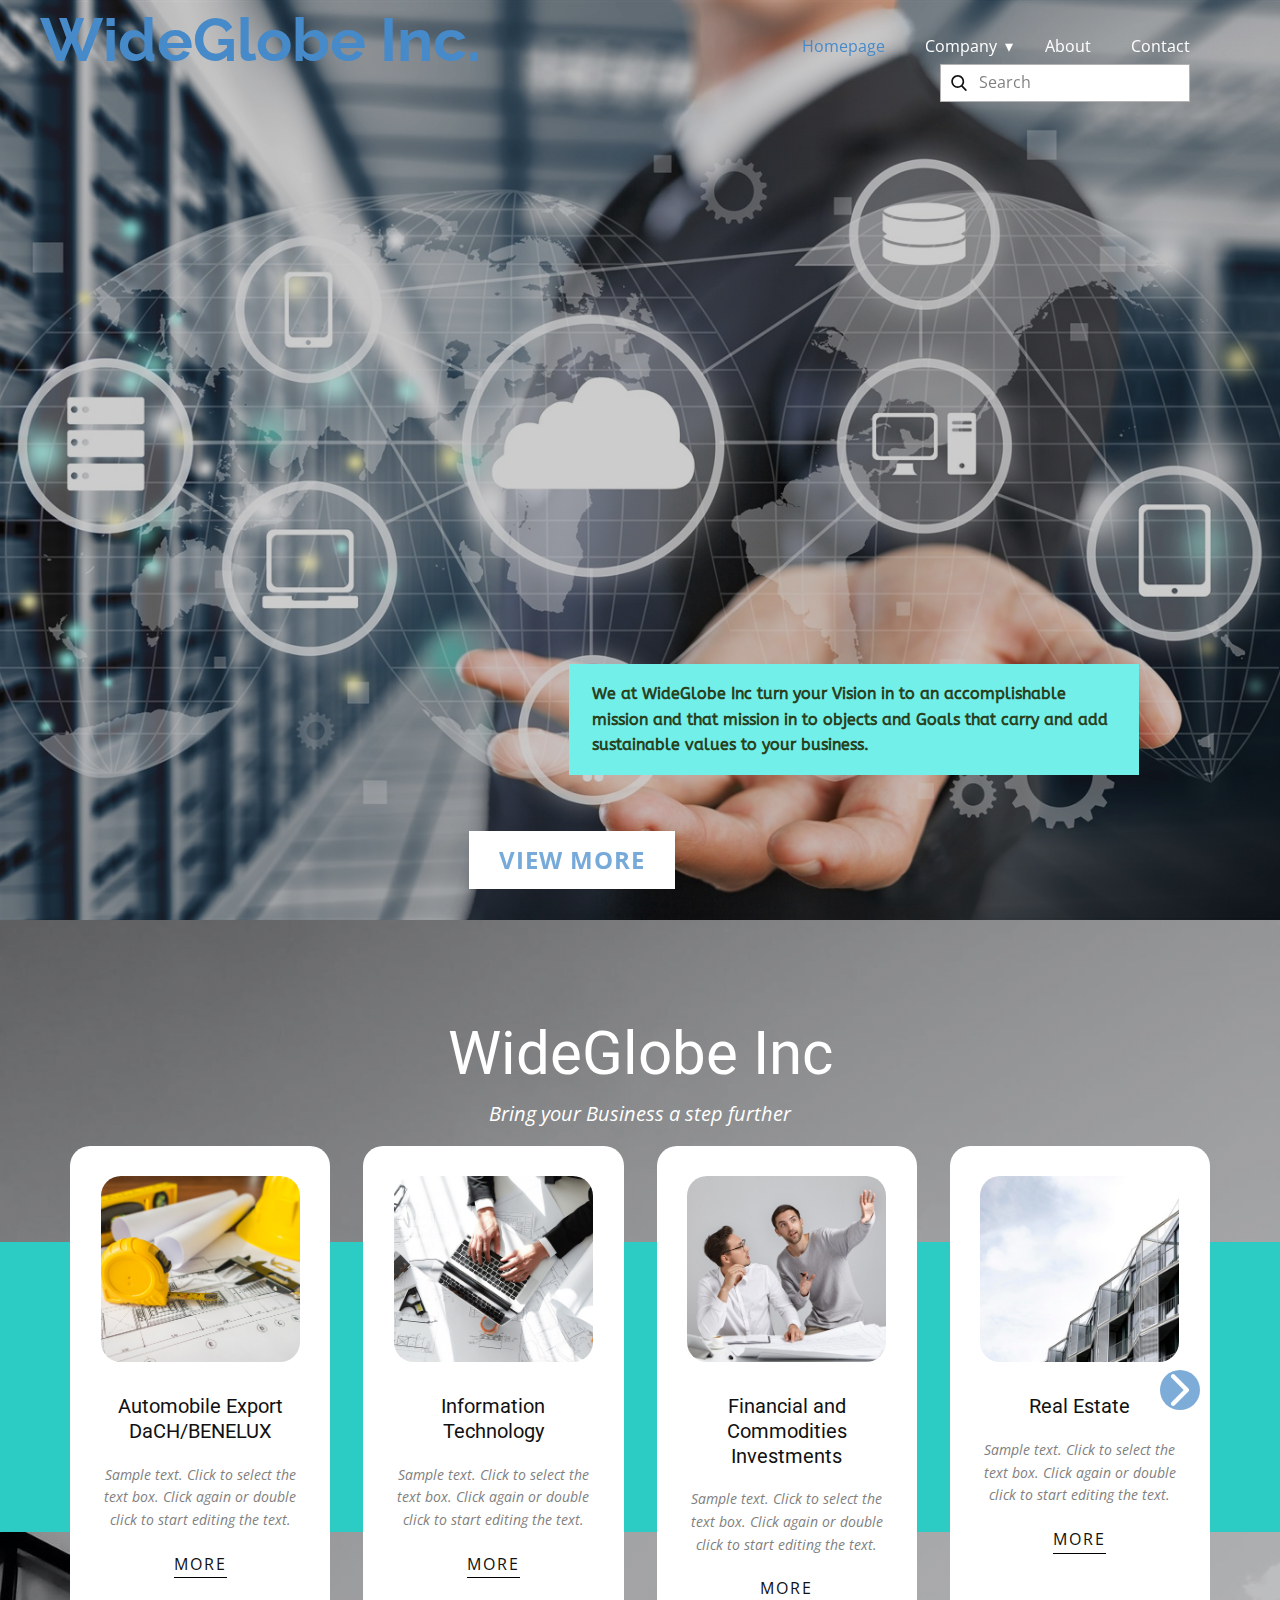
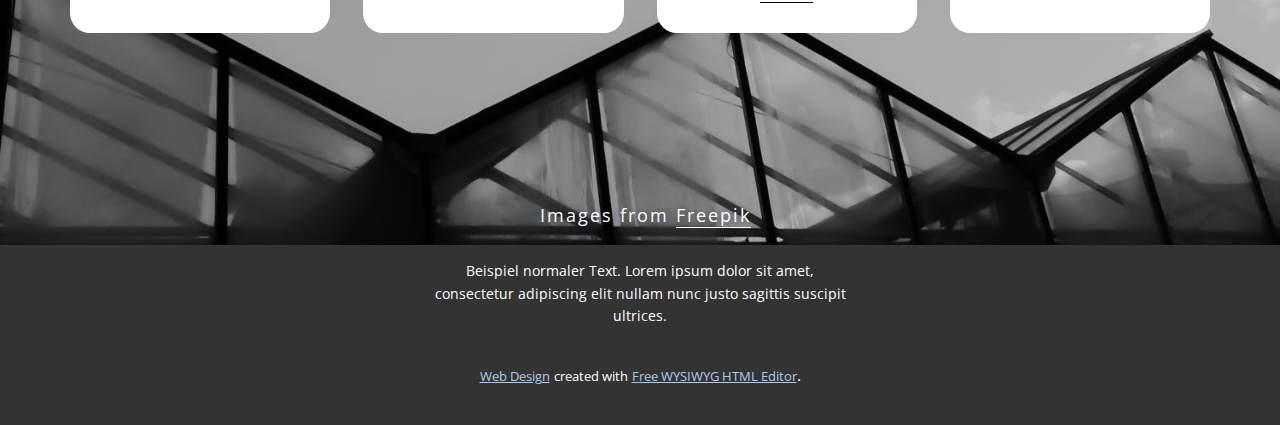
<file: index.html>
<!DOCTYPE html>
<html style="font-size: 16px;" lang="en">
  <head>
    <meta name="viewport" content="width=device-width, initial-scale=1.0">
    <meta charset="utf-8">
    <meta name="keywords" content="WideGlobe Inc">
    <meta name="description" content="Global Pulse for your Business">
    <meta name="page_type" content="np-template-header-footer-from-plugin">
    <title>Homepage</title>
    <link rel="stylesheet" href="nicepage.css" media="screen">
<link rel="stylesheet" href="Homepage.css" media="screen">
    <script class="u-script" type="text/javascript" src="jquery.js" defer=""></script>
    <script class="u-script" type="text/javascript" src="nicepage.js" defer=""></script>
    <meta name="generator" content="Nicepage 4.8.2, nicepage.com">
    <link rel="canonical" href="WideGlobe Inc.">
    <link id="u-theme-google-font" rel="stylesheet" href="https://fonts.googleapis.com/css?family=Roboto:100,100i,300,300i,400,400i,500,500i,700,700i,900,900i|Open+Sans:300,300i,400,400i,500,500i,600,600i,700,700i,800,800i">
    <link id="u-page-google-font" rel="stylesheet" href="https://fonts.googleapis.com/css?family=Raleway:100,100i,200,200i,300,300i,400,400i,500,500i,600,600i,700,700i,800,800i,900,900i|ABeeZee:400,400i">
    
    
    
    <script type="application/ld+json">{
		"@context": "http://schema.org",
		"@type": "Organization",
		"name": "",
		"url": "WideGlobe Inc."
}</script>
    <meta name="theme-color" content="#478ac9">
    <meta property="og:title" content="Homepage">
    <meta property="og:description" content="Global Pulse for your Business">
    <meta property="og:url" content="WideGlobe Inc.">
    <meta property="og:type" content="website">
  </head>
  <body data-home-page="Homepage.html" data-home-page-title="Homepage" class="u-body u-overlap u-overlap-contrast u-xl-mode"><header class="u-clearfix u-header u-sticky u-sticky-3ad1" id="sec-2f72" data-animation-name="" data-animation-duration="0" data-animation-delay="0" data-animation-direction=""><div class="u-clearfix u-sheet u-sheet-1">
        <h1 class="u-custom-font u-font-raleway u-text u-text-palette-4-base u-title u-text-1">
          <a class="u-active-none u-border-none u-btn u-button-link u-button-style u-hover-none u-none u-text-palette-1-base u-btn-1" href="https://www.wideglobe-inc.com">WideGlobe Inc.</a>
        </h1>
        <nav class="u-dropdown-icon u-menu u-menu-dropdown u-offcanvas u-offcanvas-shift u-menu-1">
          <div class="menu-collapse" style="font-size: 1rem; letter-spacing: 0px;">
            <a class="u-border-5 u-border-grey-75 u-border-no-left u-border-no-right u-border-no-top u-button-style u-custom-left-right-menu-spacing u-custom-padding-bottom u-custom-top-bottom-menu-spacing u-nav-link u-text-active-palette-1-base u-text-hover-palette-2-base" href="#" style="">
              <svg class="u-svg-link" viewBox="0 0 24 24"><use xmlns:xlink="http://www.w3.org/1999/xlink" xlink:href="#menu-hamburger"></use></svg>
              <svg class="u-svg-content" version="1.1" id="menu-hamburger" viewBox="0 0 16 16" x="0px" y="0px" xmlns:xlink="http://www.w3.org/1999/xlink" xmlns="http://www.w3.org/2000/svg"><g><rect y="1" width="16" height="2"></rect><rect y="7" width="16" height="2"></rect><rect y="13" width="16" height="2"></rect>
</g></svg>
            </a>
          </div>
          <div class="u-custom-menu u-nav-container">
            <ul class="u-nav u-unstyled u-nav-1"><li class="u-nav-item"><a class="u-button-style u-nav-link u-text-active-palette-1-base u-text-hover-palette-2-base" href="Homepage.html" style="padding: 10px 20px;">Homepage</a>
</li><li class="u-nav-item"><a class="u-button-style u-nav-link u-text-active-palette-1-base u-text-hover-palette-2-base" href="Company.html" style="padding: 10px 20px;">Company</a><div class="u-nav-popup"><ul class="u-h-spacing-20 u-nav u-unstyled u-v-spacing-10"><li class="u-nav-item"><a class="u-button-style u-hover-palette-3-dark-2 u-nav-link u-palette-1-dark-1" href="WideGlobe-Logistics.html">WideGlobe Logistics</a>
</li><li class="u-nav-item"><a class="u-button-style u-hover-palette-3-dark-2 u-nav-link u-palette-1-dark-1">WideGlobe Investments</a>
</li><li class="u-nav-item"><a class="u-button-style u-hover-palette-3-dark-2 u-nav-link u-palette-1-dark-1">WideGlobe Consulting</a>
</li></ul>
</div>
</li><li class="u-nav-item"><a class="u-button-style u-nav-link u-text-active-palette-1-base u-text-hover-palette-2-base" href="About.html" style="padding: 10px 20px;">About</a>
</li><li class="u-nav-item"><a class="u-button-style u-nav-link u-text-active-palette-1-base u-text-hover-palette-2-base" href="Contact.html" style="padding: 10px 20px;">Contact</a>
</li></ul>
          </div>
          <div class="u-custom-menu u-nav-container-collapse">
            <div class="u-black u-container-style u-inner-container-layout u-opacity u-opacity-95 u-sidenav">
              <div class="u-inner-container-layout u-sidenav-overflow">
                <div class="u-menu-close"></div>
                <ul class="u-align-center u-nav u-popupmenu-items u-unstyled u-nav-3"><li class="u-nav-item"><a class="u-button-style u-nav-link" href="Homepage.html">Homepage</a>
</li><li class="u-nav-item"><a class="u-button-style u-nav-link" href="Company.html">Company</a><div class="u-nav-popup"><ul class="u-h-spacing-20 u-nav u-unstyled u-v-spacing-10"><li class="u-nav-item"><a class="u-button-style u-nav-link" href="WideGlobe-Logistics.html">WideGlobe Logistics</a>
</li><li class="u-nav-item"><a class="u-button-style u-nav-link">WideGlobe Investments</a>
</li><li class="u-nav-item"><a class="u-button-style u-nav-link">WideGlobe Consulting</a>
</li></ul>
</div>
</li><li class="u-nav-item"><a class="u-button-style u-nav-link" href="About.html">About</a>
</li><li class="u-nav-item"><a class="u-button-style u-nav-link" href="Contact.html">Contact</a>
</li></ul>
              </div>
            </div>
            <div class="u-black u-menu-overlay u-opacity u-opacity-70"></div>
          </div>
        </nav>
        <form action="#" method="get" class="u-border-1 u-border-grey-30 u-search u-search-left u-white u-search-1">
          <button class="u-search-button" type="submit">
            <span class="u-search-icon u-spacing-10">
              <svg class="u-svg-link" preserveAspectRatio="xMidYMin slice" viewBox="0 0 56.966 56.966"><use xmlns:xlink="http://www.w3.org/1999/xlink" xlink:href="#svg-7a8b"></use></svg>
              <svg xmlns="http://www.w3.org/2000/svg" xmlns:xlink="http://www.w3.org/1999/xlink" version="1.1" id="svg-7a8b" x="0px" y="0px" viewBox="0 0 56.966 56.966" style="enable-background:new 0 0 56.966 56.966;" xml:space="preserve" class="u-svg-content"><path d="M55.146,51.887L41.588,37.786c3.486-4.144,5.396-9.358,5.396-14.786c0-12.682-10.318-23-23-23s-23,10.318-23,23  s10.318,23,23,23c4.761,0,9.298-1.436,13.177-4.162l13.661,14.208c0.571,0.593,1.339,0.92,2.162,0.92  c0.779,0,1.518-0.297,2.079-0.837C56.255,54.982,56.293,53.08,55.146,51.887z M23.984,6c9.374,0,17,7.626,17,17s-7.626,17-17,17  s-17-7.626-17-17S14.61,6,23.984,6z"></path></svg>
            </span>
          </button>
          <input class="u-search-input" type="search" name="search" value="" placeholder="Search">
        </form>
      </div></header>
    <section class="u-align-center u-clearfix u-image u-shading u-section-1" id="carousel_e8e3" data-image-width="1553" data-image-height="1000">
      <div class="u-container-style u-group u-palette-4-light-1 u-shape-rectangle u-group-1">
        <div class="u-container-layout u-container-layout-1">
          <p class="u-custom-font u-text u-text-custom-color-1 u-text-1"> We at WideGlobe Inc turn your Vision in to an accomplishable mission and that mission in to objects and Goals that carry and add sustainable values to your business.</p>
        </div>
      </div>
      <a href="Homepage.html#carousel_9fd6" data-page-id="1863709175" class="infinite u-border-none u-btn u-button-style u-hover-feature u-hover-palette-1-base u-text-active-white u-text-hover-white u-text-palette-1-light-1 u-white u-btn-1" data-animation-name="swing" data-animation-duration="2000" data-animation-direction="">view more</a>
      
    </section>
    <section class="u-align-center u-clearfix u-image u-shading u-section-2" src="" id="carousel_9fd6">
      <h2 class="u-text u-text-1">WideGlobe Inc</h2>
      <p class="u-text u-text-2">Bring your Business a step further</p>
      <div class="u-expanded-width u-palette-4-base u-shape u-shape-rectangle u-shape-1"></div>
      <div class="u-align-center u-layout-horizontal u-list u-list-1">
        <div class="u-repeater u-repeater-1">
          <div class="u-align-center u-container-style u-custom-item u-list-item u-radius-20 u-repeater-item u-shape-round u-video-cover u-white u-list-item-1">
            <div class="u-container-layout u-similar-container u-container-layout-1">
              <img alt="" class="u-image u-image-round u-radius-20 u-image-1" data-image-width="1200" data-image-height="773" src="images/6667.jpg">
              <h4 class="u-text u-text-3">Automobile Export DaCH/BENELUX</h4>
              <p class="u-text u-text-grey-50 u-text-4">Sample text. Click to select the text box. Click again or double click to start editing the text.</p>
              <a href="https://nicepage.one" class="u-active-none u-align-center u-border-1 u-border-active-grey-60 u-border-black u-border-hover-grey-60 u-btn u-button-style u-hover-none u-none u-text-body-color u-btn-1">more</a>
            </div>
          </div>
          <div class="u-align-center u-container-style u-custom-item u-list-item u-radius-20 u-repeater-item u-shape-round u-video-cover u-white u-list-item-2">
            <div class="u-container-layout u-similar-container u-container-layout-2">
              <img alt="" class="u-image u-image-round u-radius-20 u-image-2" data-image-width="1200" data-image-height="800" src="images/sssss.jpg">
              <h4 class="u-text u-text-5"> Information Technology</h4>
              <p class="u-text u-text-grey-50 u-text-6">Sample text. Click to select the text box. Click again or double click to start editing the text.</p>
              <a href="https://nicepage.one" class="u-active-none u-align-center u-border-1 u-border-active-grey-60 u-border-black u-border-hover-grey-60 u-btn u-button-style u-hover-none u-none u-text-body-color u-btn-2">more</a>
            </div>
          </div>
          <div class="u-align-center u-container-style u-custom-item u-list-item u-radius-20 u-repeater-item u-shape-round u-video-cover u-white u-list-item-3">
            <div class="u-container-layout u-similar-container u-container-layout-3">
              <img alt="" class="u-image u-image-round u-radius-20 u-image-3" data-image-width="626" data-image-height="417" src="images/enthusiastic-engineers-work-together-construction-project-gesture-as-want-present-their-future-plans-ideas_273609-8132.jpg">
              <h4 class="u-text u-text-7">Financial and Commodities Investments</h4>
              <p class="u-text u-text-grey-50 u-text-8">Sample text. Click to select the text box. Click again or double click to start editing the text.</p>
              <a href="https://nicepage.one" class="u-active-none u-align-center u-border-1 u-border-active-grey-60 u-border-black u-border-hover-grey-60 u-btn u-button-style u-hover-none u-none u-text-body-color u-btn-3">more</a>
            </div>
          </div>
          <div class="u-align-center u-container-style u-custom-item u-list-item u-radius-20 u-repeater-item u-shape-round u-video-cover u-white u-list-item-4" data-href="https://nicepage.com">
            <div class="u-container-layout u-similar-container u-container-layout-4">
              <img alt="" class="u-image u-image-round u-radius-20 u-image-4" src="images/plain-concrete-structure-city-with-copy-space_23-2148814198.jpg">
              <h4 class="u-text u-text-9">Real Estate</h4>
              <p class="u-text u-text-grey-50 u-text-10">Sample text. Click to select the text box. Click again or double click to start editing the text.</p>
              <a href="https://nicepage.one" class="u-active-none u-align-center u-border-1 u-border-active-grey-60 u-border-black u-border-hover-grey-60 u-btn u-button-style u-hover-none u-none u-text-body-color u-btn-4">more</a>
            </div>
          </div>
          <div class="u-align-center u-container-style u-custom-item u-list-item u-radius-20 u-repeater-item u-shape-round u-video-cover u-white u-list-item-5">
            <div class="u-container-layout u-similar-container u-container-layout-5">
              <img alt="" class="u-image u-image-round u-radius-20 u-image-5" src="images/low-angle-plain-concrete-structure-city-with-copy-space_23-2148814201.jpg">
              <h4 class="u-text u-text-11">Oil and Gas</h4>
              <p class="u-text u-text-grey-50 u-text-12">Sample text. Click to select the text box. Click again or double click to start editing the text.</p>
              <a href="https://nicepage.one" class="u-active-none u-align-center u-border-1 u-border-active-grey-60 u-border-black u-border-hover-grey-60 u-btn u-button-style u-hover-none u-none u-text-body-color u-btn-5">more</a>
            </div>
          </div>
          <div class="u-align-center u-container-style u-custom-item u-list-item u-radius-20 u-repeater-item u-shape-round u-video-cover u-white u-list-item-6">
            <div class="u-container-layout u-similar-container u-container-layout-6">
              <img alt="" class="u-image u-image-round u-radius-20 u-image-6" data-image-width="800" data-image-height="773" src="images/5da03891-cde7-5ff9-6ffe-2bdac41249d0.jpg">
              <h4 class="u-text u-text-13">Logistics</h4>
              <p class="u-text u-text-grey-50 u-text-14">Sample text. Click to select the text box. Click again or double click to start editing the text.</p>
              <a href="https://nicepage.one" class="u-active-none u-align-center u-border-1 u-border-active-grey-60 u-border-black u-border-hover-grey-60 u-btn u-button-style u-hover-none u-none u-text-body-color u-btn-6">more</a>
            </div>
          </div>
        </div>
        <a class="u-absolute-vcenter u-gallery-nav u-gallery-nav-prev u-icon-circle u-opacity u-opacity-70 u-palette-1-base u-spacing-10 u-text-white u-gallery-nav-1" href="#" role="button">
          <span aria-hidden="true">
            <svg viewBox="0 0 451.847 451.847"><path d="M97.141,225.92c0-8.095,3.091-16.192,9.259-22.366L300.689,9.27c12.359-12.359,32.397-12.359,44.751,0
c12.354,12.354,12.354,32.388,0,44.748L173.525,225.92l171.903,171.909c12.354,12.354,12.354,32.391,0,44.744
c-12.354,12.365-32.386,12.365-44.745,0l-194.29-194.281C100.226,242.115,97.141,234.018,97.141,225.92z"></path></svg>
          </span>
          <span class="sr-only">
            <svg viewBox="0 0 451.847 451.847"><path d="M97.141,225.92c0-8.095,3.091-16.192,9.259-22.366L300.689,9.27c12.359-12.359,32.397-12.359,44.751,0
c12.354,12.354,12.354,32.388,0,44.748L173.525,225.92l171.903,171.909c12.354,12.354,12.354,32.391,0,44.744
c-12.354,12.365-32.386,12.365-44.745,0l-194.29-194.281C100.226,242.115,97.141,234.018,97.141,225.92z"></path></svg>
          </span>
        </a>
        <a class="u-absolute-vcenter u-gallery-nav u-gallery-nav-next u-icon-circle u-opacity u-opacity-70 u-palette-1-base u-spacing-10 u-text-white u-gallery-nav-2" href="#" role="button">
          <span aria-hidden="true">
            <svg viewBox="0 0 451.846 451.847"><path d="M345.441,248.292L151.154,442.573c-12.359,12.365-32.397,12.365-44.75,0c-12.354-12.354-12.354-32.391,0-44.744
L278.318,225.92L106.409,54.017c-12.354-12.359-12.354-32.394,0-44.748c12.354-12.359,32.391-12.359,44.75,0l194.287,194.284
c6.177,6.18,9.262,14.271,9.262,22.366C354.708,234.018,351.617,242.115,345.441,248.292z"></path></svg>
          </span>
          <span class="sr-only">
            <svg viewBox="0 0 451.846 451.847"><path d="M345.441,248.292L151.154,442.573c-12.359,12.365-32.397,12.365-44.75,0c-12.354-12.354-12.354-32.391,0-44.744
L278.318,225.92L106.409,54.017c-12.354-12.359-12.354-32.394,0-44.748c12.354-12.359,32.391-12.359,44.75,0l194.287,194.284
c6.177,6.18,9.262,14.271,9.262,22.366C354.708,234.018,351.617,242.115,345.441,248.292z"></path></svg>
          </span>
        </a>
      </div>
      <p class="u-text u-text-15">Images from <a href="https://www.freepik.com/photos/business" class="u-border-1 u-border-white u-btn u-button-link u-button-style u-none u-text-body-alt-color u-btn-7">Freepik</a>
      </p>
    </section>
    
    
    <footer class="u-align-center u-clearfix u-footer u-grey-80 u-footer" id="sec-3a3b"><div class="u-clearfix u-sheet u-sheet-1">
        <p class="u-small-text u-text u-text-variant u-text-1">Beispiel normaler Text. Lorem ipsum dolor sit amet, consectetur adipiscing elit nullam nunc justo sagittis suscipit ultrices.</p>
      </div></footer>
    <section class="u-backlink u-clearfix u-grey-80">
      <a class="u-link" href="https://nicepage.com/web-design" target="_blank">
        <span>Web Design</span>
      </a>
      <p class="u-text">
        <span>created with</span>
      </p>
      <a class="u-link" href="https://nicepage.com/wysiwyg-html-editor" target="_blank">
        <span>Free WYSIWYG HTML Editor</span>
      </a>. 
    </section>
  </body>
</html>
</file>
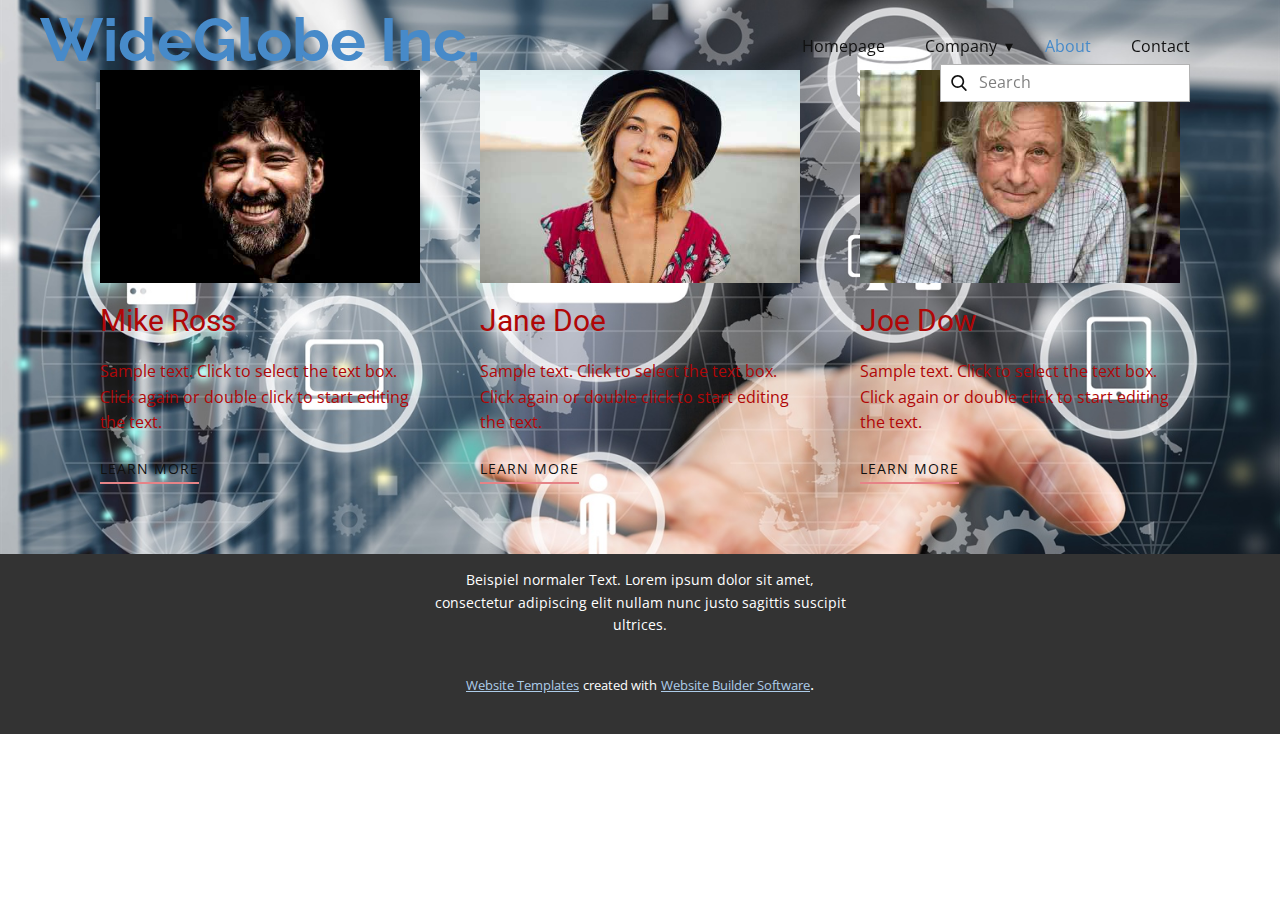
<file: About.html>
<!DOCTYPE html>
<html style="font-size: 16px;" lang="en">
  <head>
    <meta name="viewport" content="width=device-width, initial-scale=1.0">
    <meta charset="utf-8">
    <meta name="keywords" content="">
    <meta name="description" content="">
    <meta name="page_type" content="np-template-header-footer-from-plugin">
    <title>About</title>
    <link rel="stylesheet" href="nicepage.css" media="screen">
<link rel="stylesheet" href="About.css" media="screen">
    <script class="u-script" type="text/javascript" src="jquery.js" defer=""></script>
    <script class="u-script" type="text/javascript" src="nicepage.js" defer=""></script>
    <meta name="generator" content="Nicepage 4.8.2, nicepage.com">
    <link id="u-theme-google-font" rel="stylesheet" href="https://fonts.googleapis.com/css?family=Roboto:100,100i,300,300i,400,400i,500,500i,700,700i,900,900i|Open+Sans:300,300i,400,400i,500,500i,600,600i,700,700i,800,800i">
    <link id="u-page-google-font" rel="stylesheet" href="https://fonts.googleapis.com/css?family=Raleway:100,100i,200,200i,300,300i,400,400i,500,500i,600,600i,700,700i,800,800i,900,900i">
    
    
    <script type="application/ld+json">{
		"@context": "http://schema.org",
		"@type": "Organization",
		"name": ""
}</script>
    <meta name="theme-color" content="#478ac9">
    <meta property="og:title" content="About">
    <meta property="og:description" content="">
    <meta property="og:type" content="website">
  </head>
  <body class="u-body u-overlap u-overlap-transparent u-xl-mode"><header class="u-clearfix u-header u-sticky u-sticky-3ad1" id="sec-2f72" data-animation-name="" data-animation-duration="0" data-animation-delay="0" data-animation-direction=""><div class="u-clearfix u-sheet u-sheet-1">
        <h1 class="u-custom-font u-font-raleway u-text u-text-palette-4-base u-title u-text-1">
          <a class="u-active-none u-border-none u-btn u-button-link u-button-style u-hover-none u-none u-text-palette-1-base u-btn-1" href="https://www.wideglobe-inc.com">WideGlobe Inc.</a>
        </h1>
        <nav class="u-dropdown-icon u-menu u-menu-dropdown u-offcanvas u-offcanvas-shift u-menu-1">
          <div class="menu-collapse" style="font-size: 1rem; letter-spacing: 0px;">
            <a class="u-border-5 u-border-grey-75 u-border-no-left u-border-no-right u-border-no-top u-button-style u-custom-left-right-menu-spacing u-custom-padding-bottom u-custom-top-bottom-menu-spacing u-nav-link u-text-active-palette-1-base u-text-hover-palette-2-base" href="#" style="">
              <svg class="u-svg-link" viewBox="0 0 24 24"><use xmlns:xlink="http://www.w3.org/1999/xlink" xlink:href="#menu-hamburger"></use></svg>
              <svg class="u-svg-content" version="1.1" id="menu-hamburger" viewBox="0 0 16 16" x="0px" y="0px" xmlns:xlink="http://www.w3.org/1999/xlink" xmlns="http://www.w3.org/2000/svg"><g><rect y="1" width="16" height="2"></rect><rect y="7" width="16" height="2"></rect><rect y="13" width="16" height="2"></rect>
</g></svg>
            </a>
          </div>
          <div class="u-custom-menu u-nav-container">
            <ul class="u-nav u-unstyled u-nav-1"><li class="u-nav-item"><a class="u-button-style u-nav-link u-text-active-palette-1-base u-text-hover-palette-2-base" href="Homepage.html" style="padding: 10px 20px;">Homepage</a>
</li><li class="u-nav-item"><a class="u-button-style u-nav-link u-text-active-palette-1-base u-text-hover-palette-2-base" href="Company.html" style="padding: 10px 20px;">Company</a><div class="u-nav-popup"><ul class="u-h-spacing-20 u-nav u-unstyled u-v-spacing-10"><li class="u-nav-item"><a class="u-button-style u-hover-palette-3-dark-2 u-nav-link u-palette-1-dark-1" href="WideGlobe-Logistics.html">WideGlobe Logistics</a>
</li><li class="u-nav-item"><a class="u-button-style u-hover-palette-3-dark-2 u-nav-link u-palette-1-dark-1">WideGlobe Investments</a>
</li><li class="u-nav-item"><a class="u-button-style u-hover-palette-3-dark-2 u-nav-link u-palette-1-dark-1">WideGlobe Consulting</a>
</li></ul>
</div>
</li><li class="u-nav-item"><a class="u-button-style u-nav-link u-text-active-palette-1-base u-text-hover-palette-2-base" href="About.html" style="padding: 10px 20px;">About</a>
</li><li class="u-nav-item"><a class="u-button-style u-nav-link u-text-active-palette-1-base u-text-hover-palette-2-base" href="Contact.html" style="padding: 10px 20px;">Contact</a>
</li></ul>
          </div>
          <div class="u-custom-menu u-nav-container-collapse">
            <div class="u-black u-container-style u-inner-container-layout u-opacity u-opacity-95 u-sidenav">
              <div class="u-inner-container-layout u-sidenav-overflow">
                <div class="u-menu-close"></div>
                <ul class="u-align-center u-nav u-popupmenu-items u-unstyled u-nav-3"><li class="u-nav-item"><a class="u-button-style u-nav-link" href="Homepage.html">Homepage</a>
</li><li class="u-nav-item"><a class="u-button-style u-nav-link" href="Company.html">Company</a><div class="u-nav-popup"><ul class="u-h-spacing-20 u-nav u-unstyled u-v-spacing-10"><li class="u-nav-item"><a class="u-button-style u-nav-link" href="WideGlobe-Logistics.html">WideGlobe Logistics</a>
</li><li class="u-nav-item"><a class="u-button-style u-nav-link">WideGlobe Investments</a>
</li><li class="u-nav-item"><a class="u-button-style u-nav-link">WideGlobe Consulting</a>
</li></ul>
</div>
</li><li class="u-nav-item"><a class="u-button-style u-nav-link" href="About.html">About</a>
</li><li class="u-nav-item"><a class="u-button-style u-nav-link" href="Contact.html">Contact</a>
</li></ul>
              </div>
            </div>
            <div class="u-black u-menu-overlay u-opacity u-opacity-70"></div>
          </div>
        </nav>
        <form action="#" method="get" class="u-border-1 u-border-grey-30 u-search u-search-left u-white u-search-1">
          <button class="u-search-button" type="submit">
            <span class="u-search-icon u-spacing-10">
              <svg class="u-svg-link" preserveAspectRatio="xMidYMin slice" viewBox="0 0 56.966 56.966"><use xmlns:xlink="http://www.w3.org/1999/xlink" xlink:href="#svg-7a8b"></use></svg>
              <svg xmlns="http://www.w3.org/2000/svg" xmlns:xlink="http://www.w3.org/1999/xlink" version="1.1" id="svg-7a8b" x="0px" y="0px" viewBox="0 0 56.966 56.966" style="enable-background:new 0 0 56.966 56.966;" xml:space="preserve" class="u-svg-content"><path d="M55.146,51.887L41.588,37.786c3.486-4.144,5.396-9.358,5.396-14.786c0-12.682-10.318-23-23-23s-23,10.318-23,23  s10.318,23,23,23c4.761,0,9.298-1.436,13.177-4.162l13.661,14.208c0.571,0.593,1.339,0.92,2.162,0.92  c0.779,0,1.518-0.297,2.079-0.837C56.255,54.982,56.293,53.08,55.146,51.887z M23.984,6c9.374,0,17,7.626,17,17s-7.626,17-17,17  s-17-7.626-17-17S14.61,6,23.984,6z"></path></svg>
            </span>
          </button>
          <input class="u-search-input" type="search" name="search" value="" placeholder="Search">
        </form>
      </div></header>
    <section class="skrollable u-clearfix u-image u-section-1" id="sec-cedc" data-image-width="1553" data-image-height="1000">
      <div class="u-clearfix u-sheet u-sheet-1">
        <div class="u-expanded-width u-list u-list-1">
          <div class="u-repeater u-repeater-1">
            <div class="u-container-style u-list-item u-repeater-item">
              <div class="u-container-layout u-similar-container u-valign-top u-container-layout-1">
                <img alt="" class="u-expanded-width u-image u-image-default u-image-1" data-image-width="500" data-image-height="333" src="images/m-ross.jpg">
                <h3 class="u-text u-text-custom-color-2 u-text-default u-text-1">Mike Ross</h3>
                <p class="u-text u-text-custom-color-2 u-text-default u-text-2">Sample text. Click to select the text box. Click again or double click to start editing the text.</p>
                <a href="" class="u-active-none u-border-2 u-border-hover-palette-2-base u-border-palette-2-light-1 u-btn u-button-style u-hover-none u-none u-text-body-color u-btn-1">learn more</a>
              </div>
            </div>
            <div class="u-container-style u-list-item u-repeater-item">
              <div class="u-container-layout u-similar-container u-valign-top u-container-layout-2">
                <img alt="" class="u-expanded-width u-image u-image-default u-image-2" data-image-width="500" data-image-height="333" src="images/jn-d.jpg">
                <h3 class="u-text u-text-custom-color-2 u-text-default u-text-3">Jane Doe</h3>
                <p class="u-text u-text-custom-color-2 u-text-default u-text-4">Sample text. Click to select the text box. Click again or double click to start editing the text.</p>
                <a href="" class="u-active-none u-border-2 u-border-hover-palette-2-base u-border-palette-2-light-1 u-btn u-button-style u-hover-none u-none u-text-body-color u-btn-2">learn more</a>
              </div>
            </div>
            <div class="u-container-style u-list-item u-repeater-item">
              <div class="u-container-layout u-similar-container u-valign-top u-container-layout-3">
                <img alt="" class="u-expanded-width u-image u-image-default u-image-3" data-image-width="500" data-image-height="333" src="images/j-doe.jpg">
                <h3 class="u-text u-text-custom-color-2 u-text-default u-text-5">Joe Dow</h3>
                <p class="u-text u-text-custom-color-2 u-text-default u-text-6">Sample text. Click to select the text box. Click again or double click to start editing the text.</p>
                <a href="" class="u-active-none u-border-2 u-border-hover-palette-2-base u-border-palette-2-light-1 u-btn u-button-style u-hover-none u-none u-text-body-color u-btn-3">learn more</a>
              </div>
            </div>
          </div>
        </div>
      </div>
    </section>
    
    
    <footer class="u-align-center u-clearfix u-footer u-grey-80 u-footer" id="sec-3a3b"><div class="u-clearfix u-sheet u-sheet-1">
        <p class="u-small-text u-text u-text-variant u-text-1">Beispiel normaler Text. Lorem ipsum dolor sit amet, consectetur adipiscing elit nullam nunc justo sagittis suscipit ultrices.</p>
      </div></footer>
    <section class="u-backlink u-clearfix u-grey-80">
      <a class="u-link" href="https://nicepage.com/website-templates" target="_blank">
        <span>Website Templates</span>
      </a>
      <p class="u-text">
        <span>created with</span>
      </p>
      <a class="u-link" href="" target="_blank">
        <span>Website Builder Software</span>
      </a>. 
    </section>
  </body>
</html>
</file>
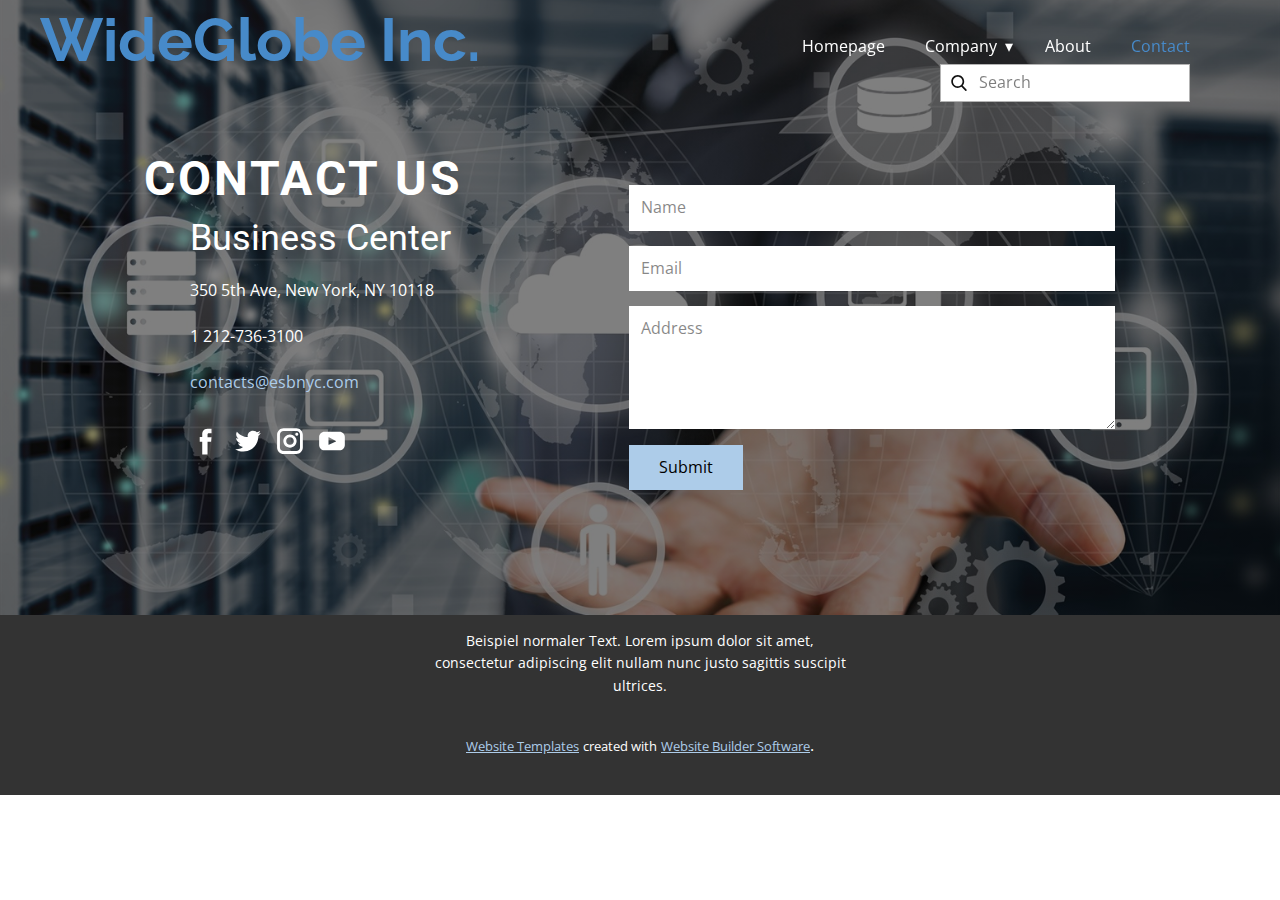
<file: Contact.html>
<!DOCTYPE html>
<html style="font-size: 16px;" lang="en">
  <head>
    <meta name="viewport" content="width=device-width, initial-scale=1.0">
    <meta charset="utf-8">
    <meta name="keywords" content="">
    <meta name="description" content="">
    <meta name="page_type" content="np-template-header-footer-from-plugin">
    <title>Contact</title>
    <link rel="stylesheet" href="nicepage.css" media="screen">
<link rel="stylesheet" href="Contact.css" media="screen">
    <script class="u-script" type="text/javascript" src="jquery.js" defer=""></script>
    <script class="u-script" type="text/javascript" src="nicepage.js" defer=""></script>
    <meta name="generator" content="Nicepage 4.8.2, nicepage.com">
    <link id="u-theme-google-font" rel="stylesheet" href="https://fonts.googleapis.com/css?family=Roboto:100,100i,300,300i,400,400i,500,500i,700,700i,900,900i|Open+Sans:300,300i,400,400i,500,500i,600,600i,700,700i,800,800i">
    <link id="u-page-google-font" rel="stylesheet" href="https://fonts.googleapis.com/css?family=Raleway:100,100i,200,200i,300,300i,400,400i,500,500i,600,600i,700,700i,800,800i,900,900i">
    
    
    <script type="application/ld+json">{
		"@context": "http://schema.org",
		"@type": "Organization",
		"name": ""
}</script>
    <meta name="theme-color" content="#478ac9">
    <meta property="og:title" content="Contact">
    <meta property="og:description" content="">
    <meta property="og:type" content="website">
  </head>
  <body class="u-body u-overlap u-overlap-contrast u-overlap-transparent u-xl-mode"><header class="u-clearfix u-header u-sticky u-sticky-3ad1" id="sec-2f72" data-animation-name="" data-animation-duration="0" data-animation-delay="0" data-animation-direction=""><div class="u-clearfix u-sheet u-sheet-1">
        <h1 class="u-custom-font u-font-raleway u-text u-text-palette-4-base u-title u-text-1">
          <a class="u-active-none u-border-none u-btn u-button-link u-button-style u-hover-none u-none u-text-palette-1-base u-btn-1" href="https://www.wideglobe-inc.com">WideGlobe Inc.</a>
        </h1>
        <nav class="u-dropdown-icon u-menu u-menu-dropdown u-offcanvas u-offcanvas-shift u-menu-1">
          <div class="menu-collapse" style="font-size: 1rem; letter-spacing: 0px;">
            <a class="u-border-5 u-border-grey-75 u-border-no-left u-border-no-right u-border-no-top u-button-style u-custom-left-right-menu-spacing u-custom-padding-bottom u-custom-top-bottom-menu-spacing u-nav-link u-text-active-palette-1-base u-text-hover-palette-2-base" href="#" style="">
              <svg class="u-svg-link" viewBox="0 0 24 24"><use xmlns:xlink="http://www.w3.org/1999/xlink" xlink:href="#menu-hamburger"></use></svg>
              <svg class="u-svg-content" version="1.1" id="menu-hamburger" viewBox="0 0 16 16" x="0px" y="0px" xmlns:xlink="http://www.w3.org/1999/xlink" xmlns="http://www.w3.org/2000/svg"><g><rect y="1" width="16" height="2"></rect><rect y="7" width="16" height="2"></rect><rect y="13" width="16" height="2"></rect>
</g></svg>
            </a>
          </div>
          <div class="u-custom-menu u-nav-container">
            <ul class="u-nav u-unstyled u-nav-1"><li class="u-nav-item"><a class="u-button-style u-nav-link u-text-active-palette-1-base u-text-hover-palette-2-base" href="Homepage.html" style="padding: 10px 20px;">Homepage</a>
</li><li class="u-nav-item"><a class="u-button-style u-nav-link u-text-active-palette-1-base u-text-hover-palette-2-base" href="Company.html" style="padding: 10px 20px;">Company</a><div class="u-nav-popup"><ul class="u-h-spacing-20 u-nav u-unstyled u-v-spacing-10"><li class="u-nav-item"><a class="u-button-style u-hover-palette-3-dark-2 u-nav-link u-palette-1-dark-1" href="WideGlobe-Logistics.html">WideGlobe Logistics</a>
</li><li class="u-nav-item"><a class="u-button-style u-hover-palette-3-dark-2 u-nav-link u-palette-1-dark-1">WideGlobe Investments</a>
</li><li class="u-nav-item"><a class="u-button-style u-hover-palette-3-dark-2 u-nav-link u-palette-1-dark-1">WideGlobe Consulting</a>
</li></ul>
</div>
</li><li class="u-nav-item"><a class="u-button-style u-nav-link u-text-active-palette-1-base u-text-hover-palette-2-base" href="About.html" style="padding: 10px 20px;">About</a>
</li><li class="u-nav-item"><a class="u-button-style u-nav-link u-text-active-palette-1-base u-text-hover-palette-2-base" href="Contact.html" style="padding: 10px 20px;">Contact</a>
</li></ul>
          </div>
          <div class="u-custom-menu u-nav-container-collapse">
            <div class="u-black u-container-style u-inner-container-layout u-opacity u-opacity-95 u-sidenav">
              <div class="u-inner-container-layout u-sidenav-overflow">
                <div class="u-menu-close"></div>
                <ul class="u-align-center u-nav u-popupmenu-items u-unstyled u-nav-3"><li class="u-nav-item"><a class="u-button-style u-nav-link" href="Homepage.html">Homepage</a>
</li><li class="u-nav-item"><a class="u-button-style u-nav-link" href="Company.html">Company</a><div class="u-nav-popup"><ul class="u-h-spacing-20 u-nav u-unstyled u-v-spacing-10"><li class="u-nav-item"><a class="u-button-style u-nav-link" href="WideGlobe-Logistics.html">WideGlobe Logistics</a>
</li><li class="u-nav-item"><a class="u-button-style u-nav-link">WideGlobe Investments</a>
</li><li class="u-nav-item"><a class="u-button-style u-nav-link">WideGlobe Consulting</a>
</li></ul>
</div>
</li><li class="u-nav-item"><a class="u-button-style u-nav-link" href="About.html">About</a>
</li><li class="u-nav-item"><a class="u-button-style u-nav-link" href="Contact.html">Contact</a>
</li></ul>
              </div>
            </div>
            <div class="u-black u-menu-overlay u-opacity u-opacity-70"></div>
          </div>
        </nav>
        <form action="#" method="get" class="u-border-1 u-border-grey-30 u-search u-search-left u-white u-search-1">
          <button class="u-search-button" type="submit">
            <span class="u-search-icon u-spacing-10">
              <svg class="u-svg-link" preserveAspectRatio="xMidYMin slice" viewBox="0 0 56.966 56.966"><use xmlns:xlink="http://www.w3.org/1999/xlink" xlink:href="#svg-7a8b"></use></svg>
              <svg xmlns="http://www.w3.org/2000/svg" xmlns:xlink="http://www.w3.org/1999/xlink" version="1.1" id="svg-7a8b" x="0px" y="0px" viewBox="0 0 56.966 56.966" style="enable-background:new 0 0 56.966 56.966;" xml:space="preserve" class="u-svg-content"><path d="M55.146,51.887L41.588,37.786c3.486-4.144,5.396-9.358,5.396-14.786c0-12.682-10.318-23-23-23s-23,10.318-23,23  s10.318,23,23,23c4.761,0,9.298-1.436,13.177-4.162l13.661,14.208c0.571,0.593,1.339,0.92,2.162,0.92  c0.779,0,1.518-0.297,2.079-0.837C56.255,54.982,56.293,53.08,55.146,51.887z M23.984,6c9.374,0,17,7.626,17,17s-7.626,17-17,17  s-17-7.626-17-17S14.61,6,23.984,6z"></path></svg>
            </span>
          </button>
          <input class="u-search-input" type="search" name="search" value="" placeholder="Search">
        </form>
      </div></header>
    <section class="u-align-center u-clearfix u-image u-shading u-section-1" data-image-width="150" data-image-height="97" id="sec-041b">
      <div class="u-clearfix u-sheet u-sheet-1">
        <div class="u-clearfix u-gutter-10 u-layout-wrap u-layout-wrap-1">
          <div class="u-layout">
            <div class="u-layout-row">
              <div class="u-align-left u-container-style u-layout-cell u-left-cell u-size-27 u-layout-cell-1">
                <div class="u-container-layout u-valign-middle u-container-layout-1">
                  <h2 class="u-text u-text-1">Business Center</h2>
                  <p class="u-text u-text-2">350 5th Ave, New York, NY 10118</p>
                  <p class="u-text u-text-3">1 212-736-3100</p>
                  <p class="u-text u-text-4">
                    <a href="mailto:contacts@esbnyc.com">contacts@esbnyc.com</a>
                  </p>
                  <div class="u-social-icons u-spacing-10 u-social-icons-1">
                    <a class="u-social-url" target="_blank" href=""><span class="u-icon u-icon-circle u-social-facebook u-social-icon u-icon-1">
                    <svg class="u-svg-link" preserveAspectRatio="xMidYMin slice" viewBox="0 0 112 112" style=""><use xmlns:xlink="http://www.w3.org/1999/xlink" xlink:href="#svg-6017"></use></svg>
                    <svg x="0px" y="0px" viewBox="0 0 112 112" id="svg-6017" class="u-svg-content"><path d="M75.5,28.8H65.4c-1.5,0-4,0.9-4,4.3v9.4h13.9l-1.5,15.8H61.4v45.1H42.8V58.3h-8.8V42.4h8.8V32.2 c0-7.4,3.4-18.8,18.8-18.8h13.8v15.4H75.5z"></path></svg>
                  </span>
                    </a>
                    <a class="u-social-url" target="_blank" href=""><span class="u-icon u-icon-circle u-social-icon u-social-twitter u-icon-2">
                    <svg class="u-svg-link" preserveAspectRatio="xMidYMin slice" viewBox="0 0 112 112" style=""><use xmlns:xlink="http://www.w3.org/1999/xlink" xlink:href="#svg-30e9"></use></svg>
                    <svg x="0px" y="0px" viewBox="0 0 112 112" id="svg-30e9" class="u-svg-content"><path d="M92.2,38.2c0,0.8,0,1.6,0,2.3c0,24.3-18.6,52.4-52.6,52.4c-10.6,0.1-20.2-2.9-28.5-8.2 c1.4,0.2,2.9,0.2,4.4,0.2c8.7,0,16.7-2.9,23-7.9c-8.1-0.2-14.9-5.5-17.3-12.8c1.1,0.2,2.4,0.2,3.4,0.2c1.6,0,3.3-0.2,4.8-0.7 c-8.4-1.6-14.9-9.2-14.9-18c0-0.2,0-0.2,0-0.2c2.5,1.4,5.4,2.2,8.4,2.3c-5-3.3-8.3-8.9-8.3-15.4c0-3.4,1-6.5,2.5-9.2 c9.1,11.1,22.7,18.5,38,19.2c-0.2-1.4-0.4-2.8-0.4-4.3c0.1-10,8.3-18.2,18.5-18.2c5.4,0,10.1,2.2,13.5,5.7c4.3-0.8,8.1-2.3,11.7-4.5 c-1.4,4.3-4.3,7.9-8.1,10.1c3.7-0.4,7.3-1.4,10.6-2.9C98.9,32.3,95.7,35.5,92.2,38.2z"></path></svg>
                  </span>
                    </a>
                    <a class="u-social-url" target="_blank" href=""><span class="u-icon u-icon-circle u-social-icon u-social-instagram u-icon-3">
                    <svg class="u-svg-link" preserveAspectRatio="xMidYMin slice" viewBox="0 0 112 112" style=""><use xmlns:xlink="http://www.w3.org/1999/xlink" xlink:href="#svg-1a4a"></use></svg>
                    <svg x="0px" y="0px" viewBox="0 0 112 112" id="svg-1a4a" class="u-svg-content"><path d="M55.9,32.9c-12.8,0-23.2,10.4-23.2,23.2s10.4,23.2,23.2,23.2s23.2-10.4,23.2-23.2S68.7,32.9,55.9,32.9z M55.9,69.4c-7.4,0-13.3-6-13.3-13.3c-0.1-7.4,6-13.3,13.3-13.3s13.3,6,13.3,13.3C69.3,63.5,63.3,69.4,55.9,69.4z"></path><path d="M79.7,26.8c-3,0-5.4,2.5-5.4,5.4s2.5,5.4,5.4,5.4c3,0,5.4-2.5,5.4-5.4S82.7,26.8,79.7,26.8z"></path><path d="M78.2,11H33.5C21,11,10.8,21.3,10.8,33.7v44.7c0,12.6,10.2,22.8,22.7,22.8h44.7c12.6,0,22.7-10.2,22.7-22.7 V33.7C100.8,21.1,90.6,11,78.2,11z M91,78.4c0,7.1-5.8,12.8-12.8,12.8H33.5c-7.1,0-12.8-5.8-12.8-12.8V33.7 c0-7.1,5.8-12.8,12.8-12.8h44.7c7.1,0,12.8,5.8,12.8,12.8V78.4z"></path></svg>
                  </span>
                    </a>
                    <a class="u-social-url" target="_blank" href="#"><span class="u-icon u-icon-circle u-social-icon u-social-youtube u-icon-4">
                    <svg class="u-svg-link" preserveAspectRatio="xMidYMin slice" viewBox="0 0 112 112" style=""><use xmlns:xlink="http://www.w3.org/1999/xlink" xlink:href="#svg-ecdc"></use></svg>
                    <svg x="0px" y="0px" viewBox="0 0 112 112" id="svg-ecdc" class="u-svg-content"><path d="M82.3,24H29.7C19.3,24,11,32.5,11,43v26.7c0,10.5,8.3,19,18.7,19h52.5c10.3,0,18.7-8.5,18.7-19V43 C101,32.5,92.7,24,82.3,24L82.3,24z M69.7,57.6L45.1,69.5c-0.7,0.2-1.4-0.2-1.4-0.8V44.1c0-0.7,0.8-1.3,1.4-0.8l24.6,12.6 C70.4,56.2,70.4,57.3,69.7,57.6L69.7,57.6z"></path></svg>
                  </span>
                    </a>
                  </div>
                </div>
              </div>
              <div class="u-align-left u-container-style u-layout-cell u-right-cell u-size-33 u-layout-cell-2">
                <div class="u-container-layout u-container-layout-2">
                  <div class="u-form u-form-1">
                    <form action="#" method="POST" class="u-clearfix u-form-spacing-15 u-form-vertical u-inner-form" style="padding: 15px;" source="email">
                      <div class="u-form-group u-form-name u-label-none">
                        <label for="name-0cec" class="u-label">Name</label>
                        <input type="text" placeholder="Name" id="name-0cec" name="name" class="u-border-no-bottom u-border-no-left u-border-no-right u-border-no-top u-input u-input-rectangle u-white" required="">
                      </div>
                      <div class="u-form-email u-form-group u-label-none">
                        <label for="email-0cec" class="u-label">Email</label>
                        <input type="email" placeholder="Email" id="email-0cec" name="email" class="u-border-no-bottom u-border-no-left u-border-no-right u-border-no-top u-input u-input-rectangle u-white" required="">
                      </div>
                      <div class="u-form-group u-form-message u-label-none">
                        <label for="message-0cec" class="u-label">Address</label>
                        <textarea placeholder="Address" rows="4" cols="50" id="message-0cec" name="message" class="u-border-no-bottom u-border-no-left u-border-no-right u-border-no-top u-input u-input-rectangle u-white" required=""></textarea>
                      </div>
                      <div class="u-form-group u-form-submit">
                        <a href="#" class="u-active-palette-1-base u-border-none u-btn u-btn-submit u-button-style u-hover-palette-1-base u-btn-1">Submit</a>
                        <input type="submit" value="submit" class="u-form-control-hidden">
                      </div>
                      <div class="u-form-send-message u-form-send-success">#FormSendSuccess</div>
                      <div class="u-form-send-error u-form-send-message">#FormSendError</div>
                      <input type="hidden" value="" name="recaptchaResponse">
                    </form>
                  </div>
                </div>
              </div>
            </div>
          </div>
        </div>
        <h1 class="u-text u-text-default u-text-5">Contact Us</h1>
      </div>
    </section>
    
    
    <footer class="u-align-center u-clearfix u-footer u-grey-80 u-footer" id="sec-3a3b"><div class="u-clearfix u-sheet u-sheet-1">
        <p class="u-small-text u-text u-text-variant u-text-1">Beispiel normaler Text. Lorem ipsum dolor sit amet, consectetur adipiscing elit nullam nunc justo sagittis suscipit ultrices.</p>
      </div></footer>
    <section class="u-backlink u-clearfix u-grey-80">
      <a class="u-link" href="https://nicepage.com/website-templates" target="_blank">
        <span>Website Templates</span>
      </a>
      <p class="u-text">
        <span>created with</span>
      </p>
      <a class="u-link" href="" target="_blank">
        <span>Website Builder Software</span>
      </a>. 
    </section>
  </body>
</html>
</file>
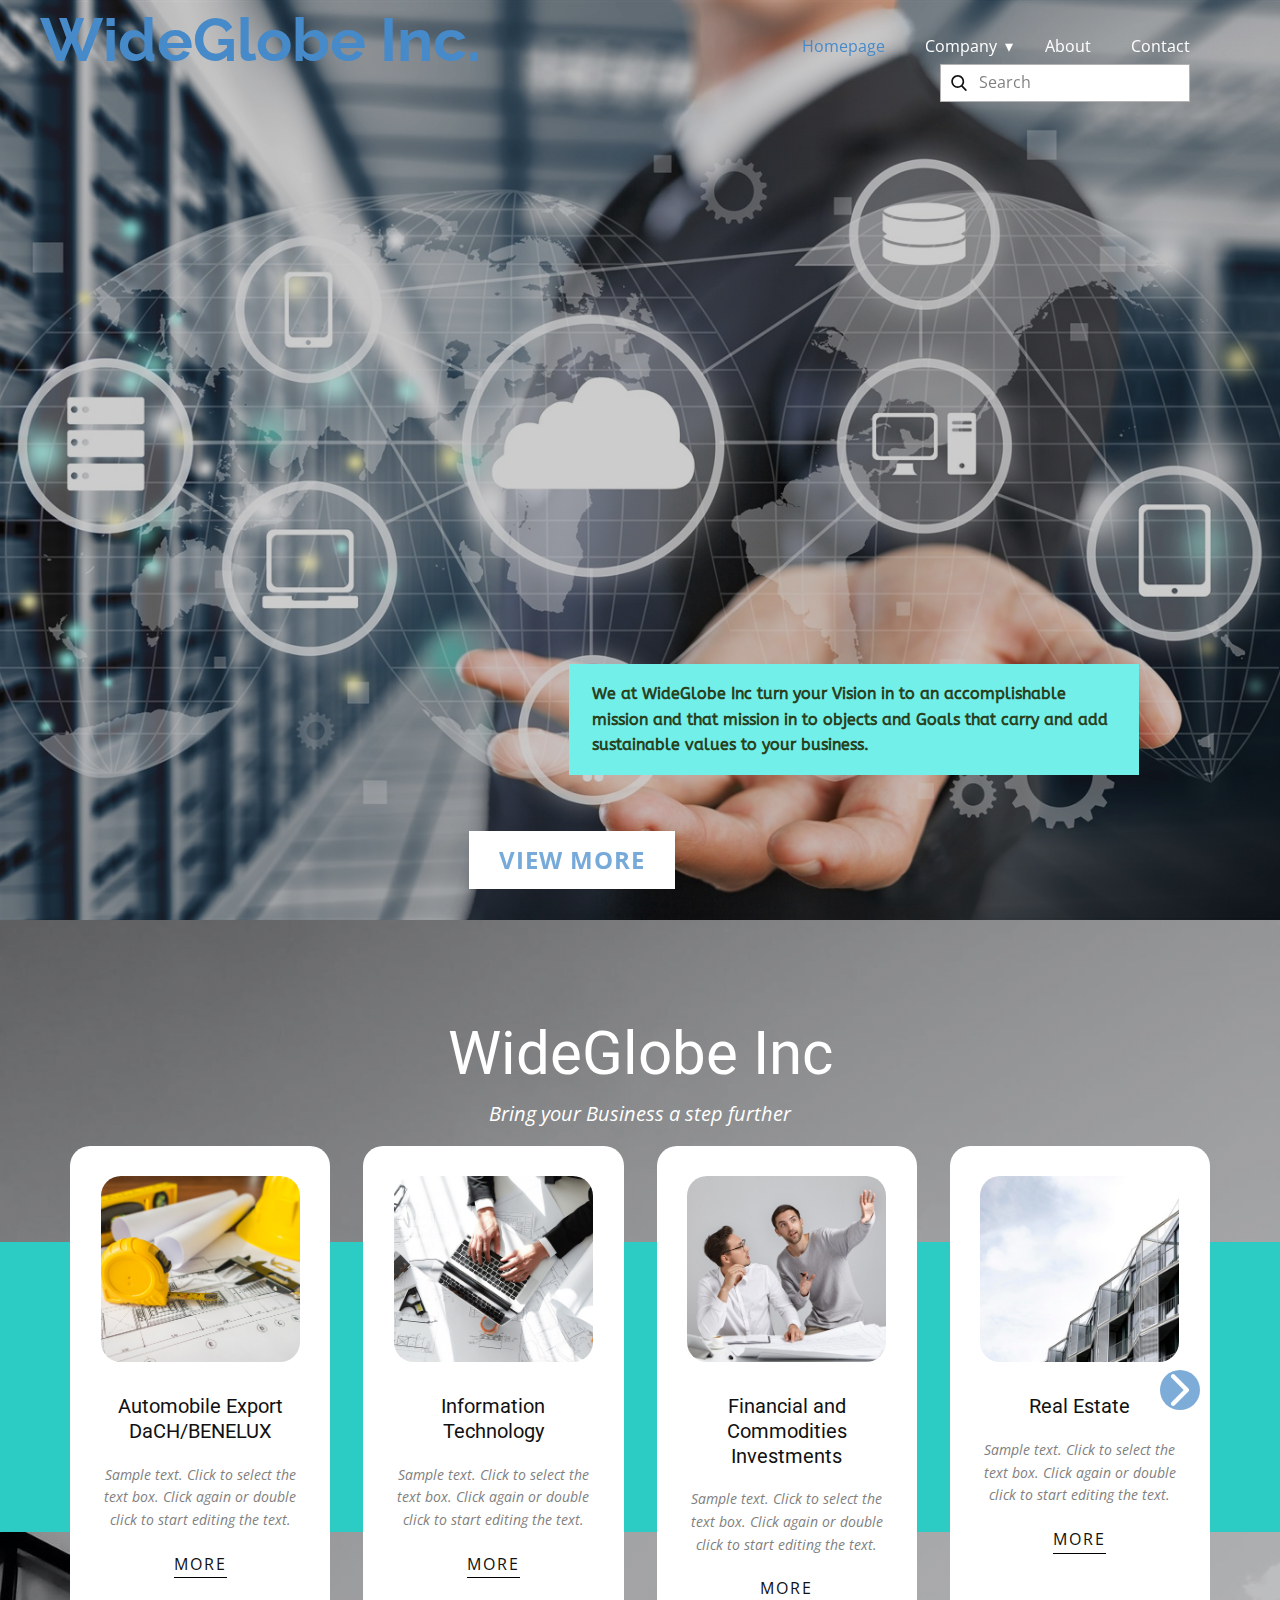
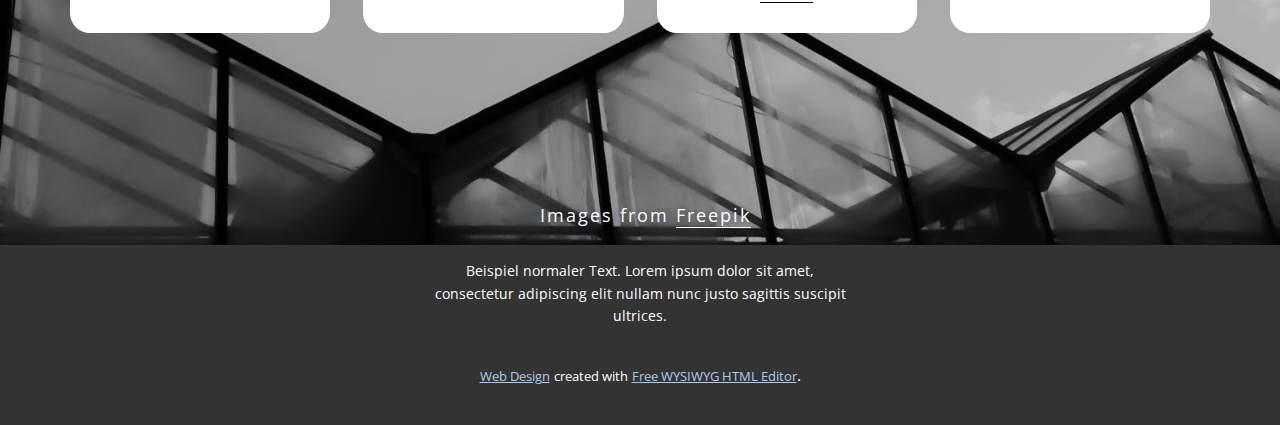
<file: Homepage.html>
<!DOCTYPE html>
<html style="font-size: 16px;" lang="en">
  <head>
    <meta name="viewport" content="width=device-width, initial-scale=1.0">
    <meta charset="utf-8">
    <meta name="keywords" content="WideGlobe Inc">
    <meta name="description" content="Global Pulse for your Business">
    <meta name="page_type" content="np-template-header-footer-from-plugin">
    <title>Homepage</title>
    <link rel="stylesheet" href="nicepage.css" media="screen">
<link rel="stylesheet" href="Homepage.css" media="screen">
    <script class="u-script" type="text/javascript" src="jquery.js" defer=""></script>
    <script class="u-script" type="text/javascript" src="nicepage.js" defer=""></script>
    <meta name="generator" content="Nicepage 4.8.2, nicepage.com">
    <link rel="canonical" href="WideGlobe Inc.">
    <link id="u-theme-google-font" rel="stylesheet" href="https://fonts.googleapis.com/css?family=Roboto:100,100i,300,300i,400,400i,500,500i,700,700i,900,900i|Open+Sans:300,300i,400,400i,500,500i,600,600i,700,700i,800,800i">
    <link id="u-page-google-font" rel="stylesheet" href="https://fonts.googleapis.com/css?family=Raleway:100,100i,200,200i,300,300i,400,400i,500,500i,600,600i,700,700i,800,800i,900,900i|ABeeZee:400,400i">
    
    
    
    <script type="application/ld+json">{
		"@context": "http://schema.org",
		"@type": "Organization",
		"name": "",
		"url": "WideGlobe Inc."
}</script>
    <meta name="theme-color" content="#478ac9">
    <meta property="og:title" content="Homepage">
    <meta property="og:description" content="Global Pulse for your Business">
    <meta property="og:url" content="WideGlobe Inc.">
    <meta property="og:type" content="website">
  </head>
  <body class="u-body u-overlap u-overlap-contrast u-xl-mode"><header class="u-clearfix u-header u-sticky u-sticky-3ad1" id="sec-2f72" data-animation-name="" data-animation-duration="0" data-animation-delay="0" data-animation-direction=""><div class="u-clearfix u-sheet u-sheet-1">
        <h1 class="u-custom-font u-font-raleway u-text u-text-palette-4-base u-title u-text-1">
          <a class="u-active-none u-border-none u-btn u-button-link u-button-style u-hover-none u-none u-text-palette-1-base u-btn-1" href="https://www.wideglobe-inc.com">WideGlobe Inc.</a>
        </h1>
        <nav class="u-dropdown-icon u-menu u-menu-dropdown u-offcanvas u-offcanvas-shift u-menu-1">
          <div class="menu-collapse" style="font-size: 1rem; letter-spacing: 0px;">
            <a class="u-border-5 u-border-grey-75 u-border-no-left u-border-no-right u-border-no-top u-button-style u-custom-left-right-menu-spacing u-custom-padding-bottom u-custom-top-bottom-menu-spacing u-nav-link u-text-active-palette-1-base u-text-hover-palette-2-base" href="#" style="">
              <svg class="u-svg-link" viewBox="0 0 24 24"><use xmlns:xlink="http://www.w3.org/1999/xlink" xlink:href="#menu-hamburger"></use></svg>
              <svg class="u-svg-content" version="1.1" id="menu-hamburger" viewBox="0 0 16 16" x="0px" y="0px" xmlns:xlink="http://www.w3.org/1999/xlink" xmlns="http://www.w3.org/2000/svg"><g><rect y="1" width="16" height="2"></rect><rect y="7" width="16" height="2"></rect><rect y="13" width="16" height="2"></rect>
</g></svg>
            </a>
          </div>
          <div class="u-custom-menu u-nav-container">
            <ul class="u-nav u-unstyled u-nav-1"><li class="u-nav-item"><a class="u-button-style u-nav-link u-text-active-palette-1-base u-text-hover-palette-2-base" href="Homepage.html" style="padding: 10px 20px;">Homepage</a>
</li><li class="u-nav-item"><a class="u-button-style u-nav-link u-text-active-palette-1-base u-text-hover-palette-2-base" href="Company.html" style="padding: 10px 20px;">Company</a><div class="u-nav-popup"><ul class="u-h-spacing-20 u-nav u-unstyled u-v-spacing-10"><li class="u-nav-item"><a class="u-button-style u-hover-palette-3-dark-2 u-nav-link u-palette-1-dark-1" href="WideGlobe-Logistics.html">WideGlobe Logistics</a>
</li><li class="u-nav-item"><a class="u-button-style u-hover-palette-3-dark-2 u-nav-link u-palette-1-dark-1">WideGlobe Investments</a>
</li><li class="u-nav-item"><a class="u-button-style u-hover-palette-3-dark-2 u-nav-link u-palette-1-dark-1">WideGlobe Consulting</a>
</li></ul>
</div>
</li><li class="u-nav-item"><a class="u-button-style u-nav-link u-text-active-palette-1-base u-text-hover-palette-2-base" href="About.html" style="padding: 10px 20px;">About</a>
</li><li class="u-nav-item"><a class="u-button-style u-nav-link u-text-active-palette-1-base u-text-hover-palette-2-base" href="Contact.html" style="padding: 10px 20px;">Contact</a>
</li></ul>
          </div>
          <div class="u-custom-menu u-nav-container-collapse">
            <div class="u-black u-container-style u-inner-container-layout u-opacity u-opacity-95 u-sidenav">
              <div class="u-inner-container-layout u-sidenav-overflow">
                <div class="u-menu-close"></div>
                <ul class="u-align-center u-nav u-popupmenu-items u-unstyled u-nav-3"><li class="u-nav-item"><a class="u-button-style u-nav-link" href="Homepage.html">Homepage</a>
</li><li class="u-nav-item"><a class="u-button-style u-nav-link" href="Company.html">Company</a><div class="u-nav-popup"><ul class="u-h-spacing-20 u-nav u-unstyled u-v-spacing-10"><li class="u-nav-item"><a class="u-button-style u-nav-link" href="WideGlobe-Logistics.html">WideGlobe Logistics</a>
</li><li class="u-nav-item"><a class="u-button-style u-nav-link">WideGlobe Investments</a>
</li><li class="u-nav-item"><a class="u-button-style u-nav-link">WideGlobe Consulting</a>
</li></ul>
</div>
</li><li class="u-nav-item"><a class="u-button-style u-nav-link" href="About.html">About</a>
</li><li class="u-nav-item"><a class="u-button-style u-nav-link" href="Contact.html">Contact</a>
</li></ul>
              </div>
            </div>
            <div class="u-black u-menu-overlay u-opacity u-opacity-70"></div>
          </div>
        </nav>
        <form action="#" method="get" class="u-border-1 u-border-grey-30 u-search u-search-left u-white u-search-1">
          <button class="u-search-button" type="submit">
            <span class="u-search-icon u-spacing-10">
              <svg class="u-svg-link" preserveAspectRatio="xMidYMin slice" viewBox="0 0 56.966 56.966"><use xmlns:xlink="http://www.w3.org/1999/xlink" xlink:href="#svg-7a8b"></use></svg>
              <svg xmlns="http://www.w3.org/2000/svg" xmlns:xlink="http://www.w3.org/1999/xlink" version="1.1" id="svg-7a8b" x="0px" y="0px" viewBox="0 0 56.966 56.966" style="enable-background:new 0 0 56.966 56.966;" xml:space="preserve" class="u-svg-content"><path d="M55.146,51.887L41.588,37.786c3.486-4.144,5.396-9.358,5.396-14.786c0-12.682-10.318-23-23-23s-23,10.318-23,23  s10.318,23,23,23c4.761,0,9.298-1.436,13.177-4.162l13.661,14.208c0.571,0.593,1.339,0.92,2.162,0.92  c0.779,0,1.518-0.297,2.079-0.837C56.255,54.982,56.293,53.08,55.146,51.887z M23.984,6c9.374,0,17,7.626,17,17s-7.626,17-17,17  s-17-7.626-17-17S14.61,6,23.984,6z"></path></svg>
            </span>
          </button>
          <input class="u-search-input" type="search" name="search" value="" placeholder="Search">
        </form>
      </div></header>
    <section class="u-align-center u-clearfix u-image u-shading u-section-1" id="carousel_e8e3" data-image-width="1553" data-image-height="1000">
      <div class="u-container-style u-group u-palette-4-light-1 u-shape-rectangle u-group-1">
        <div class="u-container-layout u-container-layout-1">
          <p class="u-custom-font u-text u-text-custom-color-1 u-text-1"> We at WideGlobe Inc turn your Vision in to an accomplishable mission and that mission in to objects and Goals that carry and add sustainable values to your business.</p>
        </div>
      </div>
      <a href="Homepage.html#carousel_9fd6" data-page-id="1863709175" class="infinite u-border-none u-btn u-button-style u-hover-feature u-hover-palette-1-base u-text-active-white u-text-hover-white u-text-palette-1-light-1 u-white u-btn-1" data-animation-name="swing" data-animation-duration="2000" data-animation-direction="">view more</a>
      
    </section>
    <section class="u-align-center u-clearfix u-image u-shading u-section-2" src="" id="carousel_9fd6">
      <h2 class="u-text u-text-1">WideGlobe Inc</h2>
      <p class="u-text u-text-2">Bring your Business a step further</p>
      <div class="u-expanded-width u-palette-4-base u-shape u-shape-rectangle u-shape-1"></div>
      <div class="u-align-center u-layout-horizontal u-list u-list-1">
        <div class="u-repeater u-repeater-1">
          <div class="u-align-center u-container-style u-custom-item u-list-item u-radius-20 u-repeater-item u-shape-round u-video-cover u-white u-list-item-1">
            <div class="u-container-layout u-similar-container u-container-layout-1">
              <img alt="" class="u-image u-image-round u-radius-20 u-image-1" data-image-width="1200" data-image-height="773" src="images/6667.jpg">
              <h4 class="u-text u-text-3">Automobile Export DaCH/BENELUX</h4>
              <p class="u-text u-text-grey-50 u-text-4">Sample text. Click to select the text box. Click again or double click to start editing the text.</p>
              <a href="https://nicepage.one" class="u-active-none u-align-center u-border-1 u-border-active-grey-60 u-border-black u-border-hover-grey-60 u-btn u-button-style u-hover-none u-none u-text-body-color u-btn-1">more</a>
            </div>
          </div>
          <div class="u-align-center u-container-style u-custom-item u-list-item u-radius-20 u-repeater-item u-shape-round u-video-cover u-white u-list-item-2">
            <div class="u-container-layout u-similar-container u-container-layout-2">
              <img alt="" class="u-image u-image-round u-radius-20 u-image-2" data-image-width="1200" data-image-height="800" src="images/sssss.jpg">
              <h4 class="u-text u-text-5"> Information Technology</h4>
              <p class="u-text u-text-grey-50 u-text-6">Sample text. Click to select the text box. Click again or double click to start editing the text.</p>
              <a href="https://nicepage.one" class="u-active-none u-align-center u-border-1 u-border-active-grey-60 u-border-black u-border-hover-grey-60 u-btn u-button-style u-hover-none u-none u-text-body-color u-btn-2">more</a>
            </div>
          </div>
          <div class="u-align-center u-container-style u-custom-item u-list-item u-radius-20 u-repeater-item u-shape-round u-video-cover u-white u-list-item-3">
            <div class="u-container-layout u-similar-container u-container-layout-3">
              <img alt="" class="u-image u-image-round u-radius-20 u-image-3" data-image-width="626" data-image-height="417" src="images/enthusiastic-engineers-work-together-construction-project-gesture-as-want-present-their-future-plans-ideas_273609-8132.jpg">
              <h4 class="u-text u-text-7">Financial and Commodities Investments</h4>
              <p class="u-text u-text-grey-50 u-text-8">Sample text. Click to select the text box. Click again or double click to start editing the text.</p>
              <a href="https://nicepage.one" class="u-active-none u-align-center u-border-1 u-border-active-grey-60 u-border-black u-border-hover-grey-60 u-btn u-button-style u-hover-none u-none u-text-body-color u-btn-3">more</a>
            </div>
          </div>
          <div class="u-align-center u-container-style u-custom-item u-list-item u-radius-20 u-repeater-item u-shape-round u-video-cover u-white u-list-item-4" data-href="https://nicepage.com">
            <div class="u-container-layout u-similar-container u-container-layout-4">
              <img alt="" class="u-image u-image-round u-radius-20 u-image-4" src="images/plain-concrete-structure-city-with-copy-space_23-2148814198.jpg">
              <h4 class="u-text u-text-9">Real Estate</h4>
              <p class="u-text u-text-grey-50 u-text-10">Sample text. Click to select the text box. Click again or double click to start editing the text.</p>
              <a href="https://nicepage.one" class="u-active-none u-align-center u-border-1 u-border-active-grey-60 u-border-black u-border-hover-grey-60 u-btn u-button-style u-hover-none u-none u-text-body-color u-btn-4">more</a>
            </div>
          </div>
          <div class="u-align-center u-container-style u-custom-item u-list-item u-radius-20 u-repeater-item u-shape-round u-video-cover u-white u-list-item-5">
            <div class="u-container-layout u-similar-container u-container-layout-5">
              <img alt="" class="u-image u-image-round u-radius-20 u-image-5" src="images/low-angle-plain-concrete-structure-city-with-copy-space_23-2148814201.jpg">
              <h4 class="u-text u-text-11">Oil and Gas</h4>
              <p class="u-text u-text-grey-50 u-text-12">Sample text. Click to select the text box. Click again or double click to start editing the text.</p>
              <a href="https://nicepage.one" class="u-active-none u-align-center u-border-1 u-border-active-grey-60 u-border-black u-border-hover-grey-60 u-btn u-button-style u-hover-none u-none u-text-body-color u-btn-5">more</a>
            </div>
          </div>
          <div class="u-align-center u-container-style u-custom-item u-list-item u-radius-20 u-repeater-item u-shape-round u-video-cover u-white u-list-item-6">
            <div class="u-container-layout u-similar-container u-container-layout-6">
              <img alt="" class="u-image u-image-round u-radius-20 u-image-6" data-image-width="800" data-image-height="773" src="images/5da03891-cde7-5ff9-6ffe-2bdac41249d0.jpg">
              <h4 class="u-text u-text-13">Logistics</h4>
              <p class="u-text u-text-grey-50 u-text-14">Sample text. Click to select the text box. Click again or double click to start editing the text.</p>
              <a href="https://nicepage.one" class="u-active-none u-align-center u-border-1 u-border-active-grey-60 u-border-black u-border-hover-grey-60 u-btn u-button-style u-hover-none u-none u-text-body-color u-btn-6">more</a>
            </div>
          </div>
        </div>
        <a class="u-absolute-vcenter u-gallery-nav u-gallery-nav-prev u-icon-circle u-opacity u-opacity-70 u-palette-1-base u-spacing-10 u-text-white u-gallery-nav-1" href="#" role="button">
          <span aria-hidden="true">
            <svg viewBox="0 0 451.847 451.847"><path d="M97.141,225.92c0-8.095,3.091-16.192,9.259-22.366L300.689,9.27c12.359-12.359,32.397-12.359,44.751,0
c12.354,12.354,12.354,32.388,0,44.748L173.525,225.92l171.903,171.909c12.354,12.354,12.354,32.391,0,44.744
c-12.354,12.365-32.386,12.365-44.745,0l-194.29-194.281C100.226,242.115,97.141,234.018,97.141,225.92z"></path></svg>
          </span>
          <span class="sr-only">
            <svg viewBox="0 0 451.847 451.847"><path d="M97.141,225.92c0-8.095,3.091-16.192,9.259-22.366L300.689,9.27c12.359-12.359,32.397-12.359,44.751,0
c12.354,12.354,12.354,32.388,0,44.748L173.525,225.92l171.903,171.909c12.354,12.354,12.354,32.391,0,44.744
c-12.354,12.365-32.386,12.365-44.745,0l-194.29-194.281C100.226,242.115,97.141,234.018,97.141,225.92z"></path></svg>
          </span>
        </a>
        <a class="u-absolute-vcenter u-gallery-nav u-gallery-nav-next u-icon-circle u-opacity u-opacity-70 u-palette-1-base u-spacing-10 u-text-white u-gallery-nav-2" href="#" role="button">
          <span aria-hidden="true">
            <svg viewBox="0 0 451.846 451.847"><path d="M345.441,248.292L151.154,442.573c-12.359,12.365-32.397,12.365-44.75,0c-12.354-12.354-12.354-32.391,0-44.744
L278.318,225.92L106.409,54.017c-12.354-12.359-12.354-32.394,0-44.748c12.354-12.359,32.391-12.359,44.75,0l194.287,194.284
c6.177,6.18,9.262,14.271,9.262,22.366C354.708,234.018,351.617,242.115,345.441,248.292z"></path></svg>
          </span>
          <span class="sr-only">
            <svg viewBox="0 0 451.846 451.847"><path d="M345.441,248.292L151.154,442.573c-12.359,12.365-32.397,12.365-44.75,0c-12.354-12.354-12.354-32.391,0-44.744
L278.318,225.92L106.409,54.017c-12.354-12.359-12.354-32.394,0-44.748c12.354-12.359,32.391-12.359,44.75,0l194.287,194.284
c6.177,6.18,9.262,14.271,9.262,22.366C354.708,234.018,351.617,242.115,345.441,248.292z"></path></svg>
          </span>
        </a>
      </div>
      <p class="u-text u-text-15">Images from <a href="https://www.freepik.com/photos/business" class="u-border-1 u-border-white u-btn u-button-link u-button-style u-none u-text-body-alt-color u-btn-7">Freepik</a>
      </p>
    </section>
    
    
    <footer class="u-align-center u-clearfix u-footer u-grey-80 u-footer" id="sec-3a3b"><div class="u-clearfix u-sheet u-sheet-1">
        <p class="u-small-text u-text u-text-variant u-text-1">Beispiel normaler Text. Lorem ipsum dolor sit amet, consectetur adipiscing elit nullam nunc justo sagittis suscipit ultrices.</p>
      </div></footer>
    <section class="u-backlink u-clearfix u-grey-80">
      <a class="u-link" href="https://nicepage.com/web-design" target="_blank">
        <span>Web Design</span>
      </a>
      <p class="u-text">
        <span>created with</span>
      </p>
      <a class="u-link" href="https://nicepage.com/wysiwyg-html-editor" target="_blank">
        <span>Free WYSIWYG HTML Editor</span>
      </a>. 
    </section>
  </body>
</html>
</file>
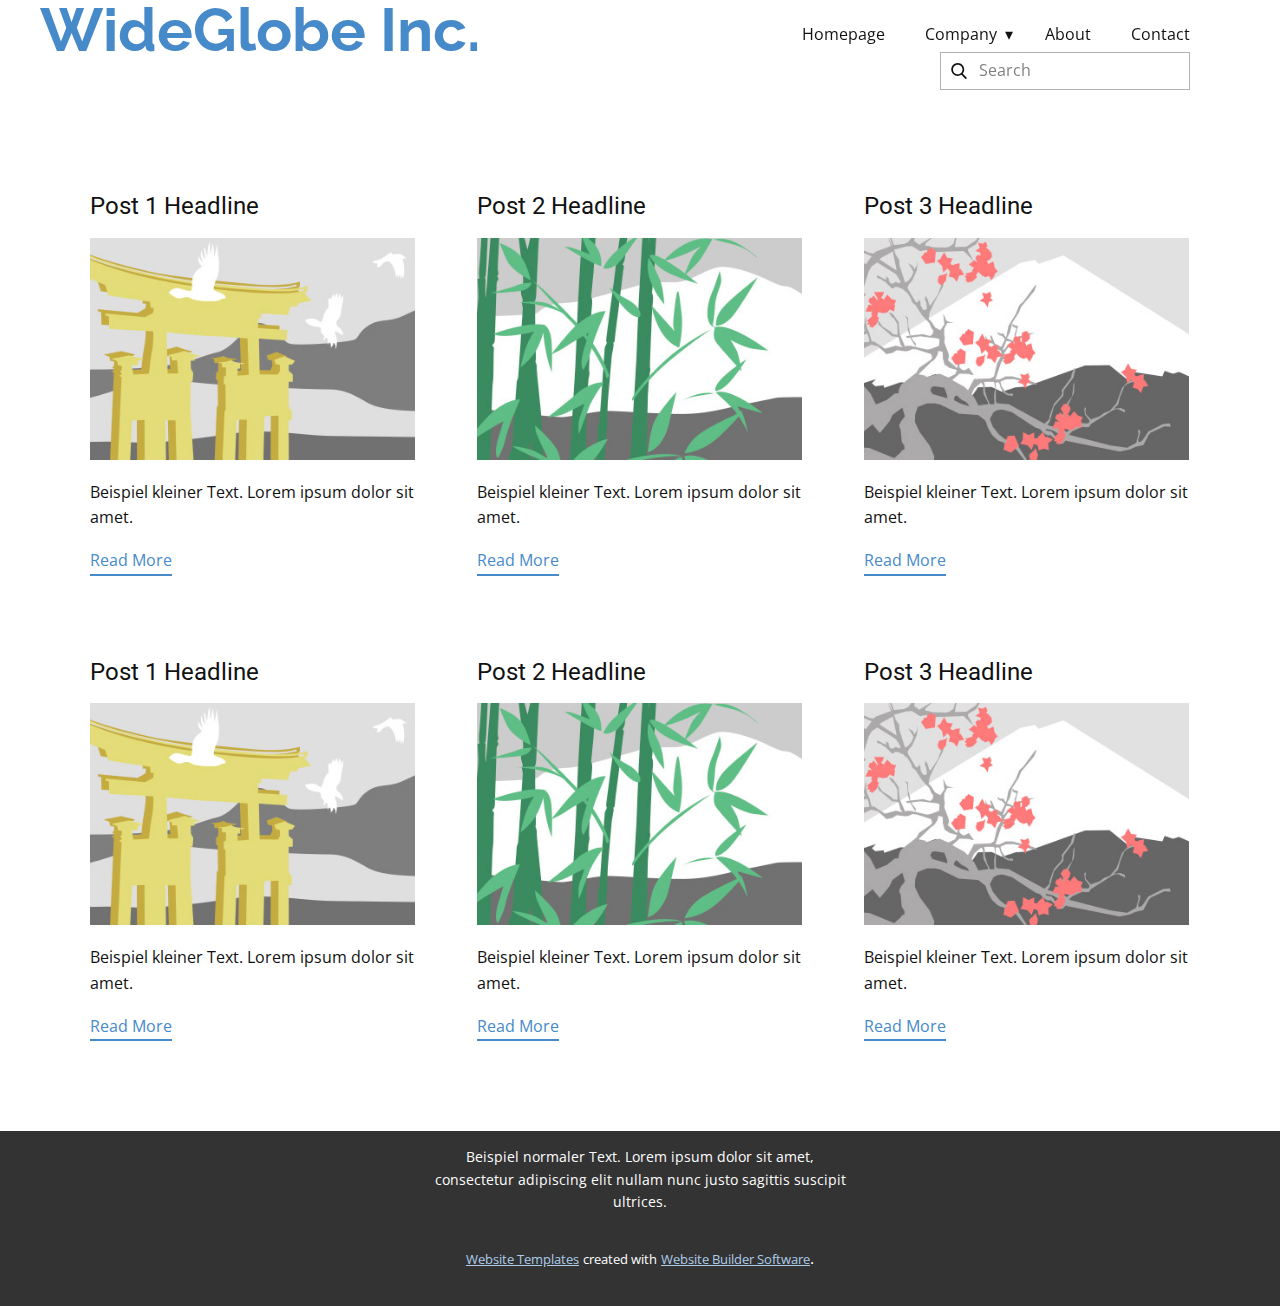
<file: blog/blog.html>
<html style="font-size: 16px;" lang="en"><head>
    <meta name="viewport" content="width=device-width, initial-scale=1.0">
    <meta charset="utf-8">
    <meta name="keywords" content="">
    <meta name="description" content="">
    <meta name="page_type" content="np-template-header-footer-from-plugin">
    <title>Blog Template</title>
    <link rel="stylesheet" href="../nicepage.css" media="screen">
<link rel="stylesheet" href="../Blog-Template.css" media="screen">
    <script class="u-script" type="text/javascript" src="../jquery.js" defer=""></script>
    <script class="u-script" type="text/javascript" src="../nicepage.js" defer=""></script>
    <meta name="generator" content="Nicepage 4.8.2, nicepage.com">
    <link id="u-theme-google-font" rel="stylesheet" href="https://fonts.googleapis.com/css?family=Roboto:100,100i,300,300i,400,400i,500,500i,700,700i,900,900i|Open+Sans:300,300i,400,400i,500,500i,600,600i,700,700i,800,800i">
    <link id="u-page-google-font" rel="stylesheet" href="https://fonts.googleapis.com/css?family=Raleway:100,100i,200,200i,300,300i,400,400i,500,500i,600,600i,700,700i,800,800i,900,900i">
    
    
    <script type="application/ld+json">{
		"@context": "http://schema.org",
		"@type": "Organization",
		"name": ""
}</script>
    <meta name="theme-color" content="#478ac9">
  </head>
  <body class="u-body u-xl-mode"><header class="u-clearfix u-header u-sticky u-sticky-3ad1" id="sec-2f72" data-animation-name="" data-animation-duration="0" data-animation-delay="0" data-animation-direction=""><div class="u-clearfix u-sheet u-sheet-1">
        <h1 class="u-custom-font u-font-raleway u-text u-text-palette-4-base u-title u-text-1">
          <a class="u-active-none u-border-none u-btn u-button-link u-button-style u-hover-none u-none u-text-palette-1-base u-btn-1" href="https://www.wideglobe-inc.com">WideGlobe Inc.</a>
        </h1>
        <nav class="u-dropdown-icon u-menu u-menu-dropdown u-offcanvas u-offcanvas-shift u-menu-1">
          <div class="menu-collapse" style="font-size: 1rem; letter-spacing: 0px;">
            <a class="u-border-5 u-border-grey-75 u-border-no-left u-border-no-right u-border-no-top u-button-style u-custom-left-right-menu-spacing u-custom-padding-bottom u-custom-top-bottom-menu-spacing u-nav-link u-text-active-palette-1-base u-text-hover-palette-2-base" href="#" style="">
              <svg class="u-svg-link" viewBox="0 0 24 24"><use xmlns:xlink="http://www.w3.org/1999/xlink" xlink:href="#menu-hamburger"></use></svg>
              <svg class="u-svg-content" version="1.1" id="menu-hamburger" viewBox="0 0 16 16" x="0px" y="0px" xmlns:xlink="http://www.w3.org/1999/xlink" xmlns="http://www.w3.org/2000/svg"><g><rect y="1" width="16" height="2"></rect><rect y="7" width="16" height="2"></rect><rect y="13" width="16" height="2"></rect>
</g></svg>
            </a>
          </div>
          <div class="u-custom-menu u-nav-container">
            <ul class="u-nav u-unstyled u-nav-1"><li class="u-nav-item"><a class="u-button-style u-nav-link u-text-active-palette-1-base u-text-hover-palette-2-base" href="../Homepage.html" style="padding: 10px 20px;">Homepage</a>
</li><li class="u-nav-item"><a class="u-button-style u-nav-link u-text-active-palette-1-base u-text-hover-palette-2-base" href="../Company.html" style="padding: 10px 20px;">Company</a><div class="u-nav-popup"><ul class="u-h-spacing-20 u-nav u-unstyled u-v-spacing-10"><li class="u-nav-item"><a class="u-button-style u-hover-palette-3-dark-2 u-nav-link u-palette-1-dark-1" href="../WideGlobe-Logistics.html">WideGlobe Logistics</a>
</li><li class="u-nav-item"><a class="u-button-style u-hover-palette-3-dark-2 u-nav-link u-palette-1-dark-1">WideGlobe Investments</a>
</li><li class="u-nav-item"><a class="u-button-style u-hover-palette-3-dark-2 u-nav-link u-palette-1-dark-1">WideGlobe Consulting</a>
</li></ul>
</div>
</li><li class="u-nav-item"><a class="u-button-style u-nav-link u-text-active-palette-1-base u-text-hover-palette-2-base" href="../About.html" style="padding: 10px 20px;">About</a>
</li><li class="u-nav-item"><a class="u-button-style u-nav-link u-text-active-palette-1-base u-text-hover-palette-2-base" href="../Contact.html" style="padding: 10px 20px;">Contact</a>
</li></ul>
          </div>
          <div class="u-custom-menu u-nav-container-collapse">
            <div class="u-black u-container-style u-inner-container-layout u-opacity u-opacity-95 u-sidenav">
              <div class="u-inner-container-layout u-sidenav-overflow">
                <div class="u-menu-close"></div>
                <ul class="u-align-center u-nav u-popupmenu-items u-unstyled u-nav-3"><li class="u-nav-item"><a class="u-button-style u-nav-link" href="../Homepage.html">Homepage</a>
</li><li class="u-nav-item"><a class="u-button-style u-nav-link" href="../Company.html">Company</a><div class="u-nav-popup"><ul class="u-h-spacing-20 u-nav u-unstyled u-v-spacing-10"><li class="u-nav-item"><a class="u-button-style u-nav-link" href="../WideGlobe-Logistics.html">WideGlobe Logistics</a>
</li><li class="u-nav-item"><a class="u-button-style u-nav-link">WideGlobe Investments</a>
</li><li class="u-nav-item"><a class="u-button-style u-nav-link">WideGlobe Consulting</a>
</li></ul>
</div>
</li><li class="u-nav-item"><a class="u-button-style u-nav-link" href="../About.html">About</a>
</li><li class="u-nav-item"><a class="u-button-style u-nav-link" href="../Contact.html">Contact</a>
</li></ul>
              </div>
            </div>
            <div class="u-black u-menu-overlay u-opacity u-opacity-70"></div>
          </div>
        </nav>
        <form action="#" method="get" class="u-border-1 u-border-grey-30 u-search u-search-left u-white u-search-1">
          <button class="u-search-button" type="submit">
            <span class="u-search-icon u-spacing-10">
              <svg class="u-svg-link" preserveAspectRatio="xMidYMin slice" viewBox="0 0 56.966 56.966"><use xmlns:xlink="http://www.w3.org/1999/xlink" xlink:href="#svg-7a8b"></use></svg>
              <svg xmlns="http://www.w3.org/2000/svg" xmlns:xlink="http://www.w3.org/1999/xlink" version="1.1" id="svg-7a8b" x="0px" y="0px" viewBox="0 0 56.966 56.966" style="enable-background:new 0 0 56.966 56.966;" xml:space="preserve" class="u-svg-content"><path d="M55.146,51.887L41.588,37.786c3.486-4.144,5.396-9.358,5.396-14.786c0-12.682-10.318-23-23-23s-23,10.318-23,23  s10.318,23,23,23c4.761,0,9.298-1.436,13.177-4.162l13.661,14.208c0.571,0.593,1.339,0.92,2.162,0.92  c0.779,0,1.518-0.297,2.079-0.837C56.255,54.982,56.293,53.08,55.146,51.887z M23.984,6c9.374,0,17,7.626,17,17s-7.626,17-17,17  s-17-7.626-17-17S14.61,6,23.984,6z"></path></svg>
            </span>
          </button>
          <input class="u-search-input" type="search" name="search" value="" placeholder="Search">
        </form>
      </div></header>
    <section class="u-clearfix u-section-1" id="sec-eaf3">
      <div class="u-clearfix u-sheet u-valign-middle u-sheet-1"><!--blog--><!--blog_options_json--><!--{"type":"Recent","source":"","tags":"","count":""}--><!--/blog_options_json-->
        <div class="u-blog u-expanded-width u-repeater u-repeater-1"><!--blog_post-->
          <div class="u-blog-post u-container-style u-repeater-item u-white u-repeater-item-1">
            <div class="u-container-layout u-similar-container u-valign-top u-container-layout-1"><!--blog_post_header-->
              <h4 class="u-blog-control u-text u-text-1">
                <a class="u-post-header-link" href="../blog/post-5.html"><!--blog_post_header_content-->Post 1 Headline<!--/blog_post_header_content--></a>
              </h4><!--/blog_post_header--><!--blog_post_image-->
              <a class="u-post-header-link" href="../blog/post-5.html"><img alt="" class="u-blog-control u-expanded-width u-image u-image-default u-image-1" src="[data-uri]"></a><!--/blog_post_image--><!--blog_post_content-->
              <div class="u-blog-control u-post-content u-text u-text-2 fr-view">Beispiel kleiner Text. Lorem ipsum dolor sit amet.</div><!--/blog_post_content--><!--blog_post_readmore-->
              <a href="../blog/post-5.html" class="u-blog-control u-border-2 u-border-palette-1-base u-btn u-btn-rectangle u-button-style u-none u-btn-1"><!--blog_post_readmore_content--><!--options_json--><!--{"content":"Read More","defaultValue":"Weiterlesen"}--><!--/options_json-->Read More<!--/blog_post_readmore_content--></a><!--/blog_post_readmore-->
            </div>
          </div><div class="u-blog-post u-container-style u-repeater-item u-video-cover u-white">
            <div class="u-container-layout u-similar-container u-valign-top u-container-layout-2"><!--blog_post_header-->
              <h4 class="u-blog-control u-text u-text-3">
                <a class="u-post-header-link" href="../blog/post-4.html"><!--blog_post_header_content-->Post 2 Headline<!--/blog_post_header_content--></a>
              </h4><!--/blog_post_header--><!--blog_post_image-->
              <a class="u-post-header-link" href="../blog/post-4.html"><img alt="" class="u-blog-control u-expanded-width u-image u-image-default u-image-2" src="[data-uri]"></a><!--/blog_post_image--><!--blog_post_content-->
              <div class="u-blog-control u-post-content u-text u-text-4 fr-view">Beispiel kleiner Text. Lorem ipsum dolor sit amet.</div><!--/blog_post_content--><!--blog_post_readmore-->
              <a href="../blog/post-4.html" class="u-blog-control u-border-2 u-border-palette-1-base u-btn u-btn-rectangle u-button-style u-none u-btn-2"><!--blog_post_readmore_content--><!--options_json--><!--{"content":"Read More","defaultValue":"Weiterlesen"}--><!--/options_json-->Read More<!--/blog_post_readmore_content--></a><!--/blog_post_readmore-->
            </div>
          </div><div class="u-blog-post u-container-style u-repeater-item u-video-cover u-white">
            <div class="u-container-layout u-similar-container u-valign-top u-container-layout-3"><!--blog_post_header-->
              <h4 class="u-blog-control u-text u-text-5">
                <a class="u-post-header-link" href="../blog/post-3.html"><!--blog_post_header_content-->Post 3 Headline<!--/blog_post_header_content--></a>
              </h4><!--/blog_post_header--><!--blog_post_image-->
              <a class="u-post-header-link" href="../blog/post-3.html"><img alt="" class="u-blog-control u-expanded-width u-image u-image-default u-image-3" src="[data-uri]"></a><!--/blog_post_image--><!--blog_post_content-->
              <div class="u-blog-control u-post-content u-text u-text-6 fr-view">Beispiel kleiner Text. Lorem ipsum dolor sit amet.</div><!--/blog_post_content--><!--blog_post_readmore-->
              <a href="../blog/post-3.html" class="u-blog-control u-border-2 u-border-palette-1-base u-btn u-btn-rectangle u-button-style u-none u-btn-3"><!--blog_post_readmore_content--><!--options_json--><!--{"content":"Read More","defaultValue":"Weiterlesen"}--><!--/options_json-->Read More<!--/blog_post_readmore_content--></a><!--/blog_post_readmore-->
            </div>
          </div><div class="u-blog-post u-container-style u-repeater-item u-white u-repeater-item-1">
            <div class="u-container-layout u-similar-container u-valign-top u-container-layout-1"><!--blog_post_header-->
              <h4 class="u-blog-control u-text u-text-1">
                <a class="u-post-header-link" href="../blog/post-2.html"><!--blog_post_header_content-->Post 1 Headline<!--/blog_post_header_content--></a>
              </h4><!--/blog_post_header--><!--blog_post_image-->
              <a class="u-post-header-link" href="../blog/post-2.html"><img alt="" class="u-blog-control u-expanded-width u-image u-image-default u-image-1" src="[data-uri]"></a><!--/blog_post_image--><!--blog_post_content-->
              <div class="u-blog-control u-post-content u-text u-text-2 fr-view">Beispiel kleiner Text. Lorem ipsum dolor sit amet.</div><!--/blog_post_content--><!--blog_post_readmore-->
              <a href="../blog/post-2.html" class="u-blog-control u-border-2 u-border-palette-1-base u-btn u-btn-rectangle u-button-style u-none u-btn-1"><!--blog_post_readmore_content--><!--options_json--><!--{"content":"Read More","defaultValue":"Weiterlesen"}--><!--/options_json-->Read More<!--/blog_post_readmore_content--></a><!--/blog_post_readmore-->
            </div>
          </div><div class="u-blog-post u-container-style u-repeater-item u-video-cover u-white">
            <div class="u-container-layout u-similar-container u-valign-top u-container-layout-2"><!--blog_post_header-->
              <h4 class="u-blog-control u-text u-text-3">
                <a class="u-post-header-link" href="../blog/post-1.html"><!--blog_post_header_content-->Post 2 Headline<!--/blog_post_header_content--></a>
              </h4><!--/blog_post_header--><!--blog_post_image-->
              <a class="u-post-header-link" href="../blog/post-1.html"><img alt="" class="u-blog-control u-expanded-width u-image u-image-default u-image-2" src="[data-uri]"></a><!--/blog_post_image--><!--blog_post_content-->
              <div class="u-blog-control u-post-content u-text u-text-4 fr-view">Beispiel kleiner Text. Lorem ipsum dolor sit amet.</div><!--/blog_post_content--><!--blog_post_readmore-->
              <a href="../blog/post-1.html" class="u-blog-control u-border-2 u-border-palette-1-base u-btn u-btn-rectangle u-button-style u-none u-btn-2"><!--blog_post_readmore_content--><!--options_json--><!--{"content":"Read More","defaultValue":"Weiterlesen"}--><!--/options_json-->Read More<!--/blog_post_readmore_content--></a><!--/blog_post_readmore-->
            </div>
          </div><div class="u-blog-post u-container-style u-repeater-item u-video-cover u-white">
            <div class="u-container-layout u-similar-container u-valign-top u-container-layout-3"><!--blog_post_header-->
              <h4 class="u-blog-control u-text u-text-5">
                <a class="u-post-header-link" href="../blog/post.html"><!--blog_post_header_content-->Post 3 Headline<!--/blog_post_header_content--></a>
              </h4><!--/blog_post_header--><!--blog_post_image-->
              <a class="u-post-header-link" href="../blog/post.html"><img alt="" class="u-blog-control u-expanded-width u-image u-image-default u-image-3" src="[data-uri]"></a><!--/blog_post_image--><!--blog_post_content-->
              <div class="u-blog-control u-post-content u-text u-text-6 fr-view">Beispiel kleiner Text. Lorem ipsum dolor sit amet.</div><!--/blog_post_content--><!--blog_post_readmore-->
              <a href="../blog/post.html" class="u-blog-control u-border-2 u-border-palette-1-base u-btn u-btn-rectangle u-button-style u-none u-btn-3"><!--blog_post_readmore_content--><!--options_json--><!--{"content":"Read More","defaultValue":"Weiterlesen"}--><!--/options_json-->Read More<!--/blog_post_readmore_content--></a><!--/blog_post_readmore-->
            </div>
          </div><!--/blog_post--><!--blog_post-->
          <!--/blog_post--><!--blog_post-->
          <!--/blog_post-->
        </div><!--/blog-->
      </div>
    </section>
    
    
    <footer class="u-align-center u-clearfix u-footer u-grey-80 u-footer" id="sec-3a3b"><div class="u-clearfix u-sheet u-sheet-1">
        <p class="u-small-text u-text u-text-variant u-text-1">Beispiel normaler Text. Lorem ipsum dolor sit amet, consectetur adipiscing elit nullam nunc justo sagittis suscipit ultrices.</p>
      </div></footer>
    <section class="u-backlink u-clearfix u-grey-80">
      <a class="u-link" href="https://nicepage.com/website-templates" target="_blank">
        <span>Website Templates</span>
      </a>
      <p class="u-text">
        <span>created with</span>
      </p>
      <a class="u-link" href="" target="_blank">
        <span>Website Builder Software</span>
      </a>. 
    </section>
  
</body></html>
</file>
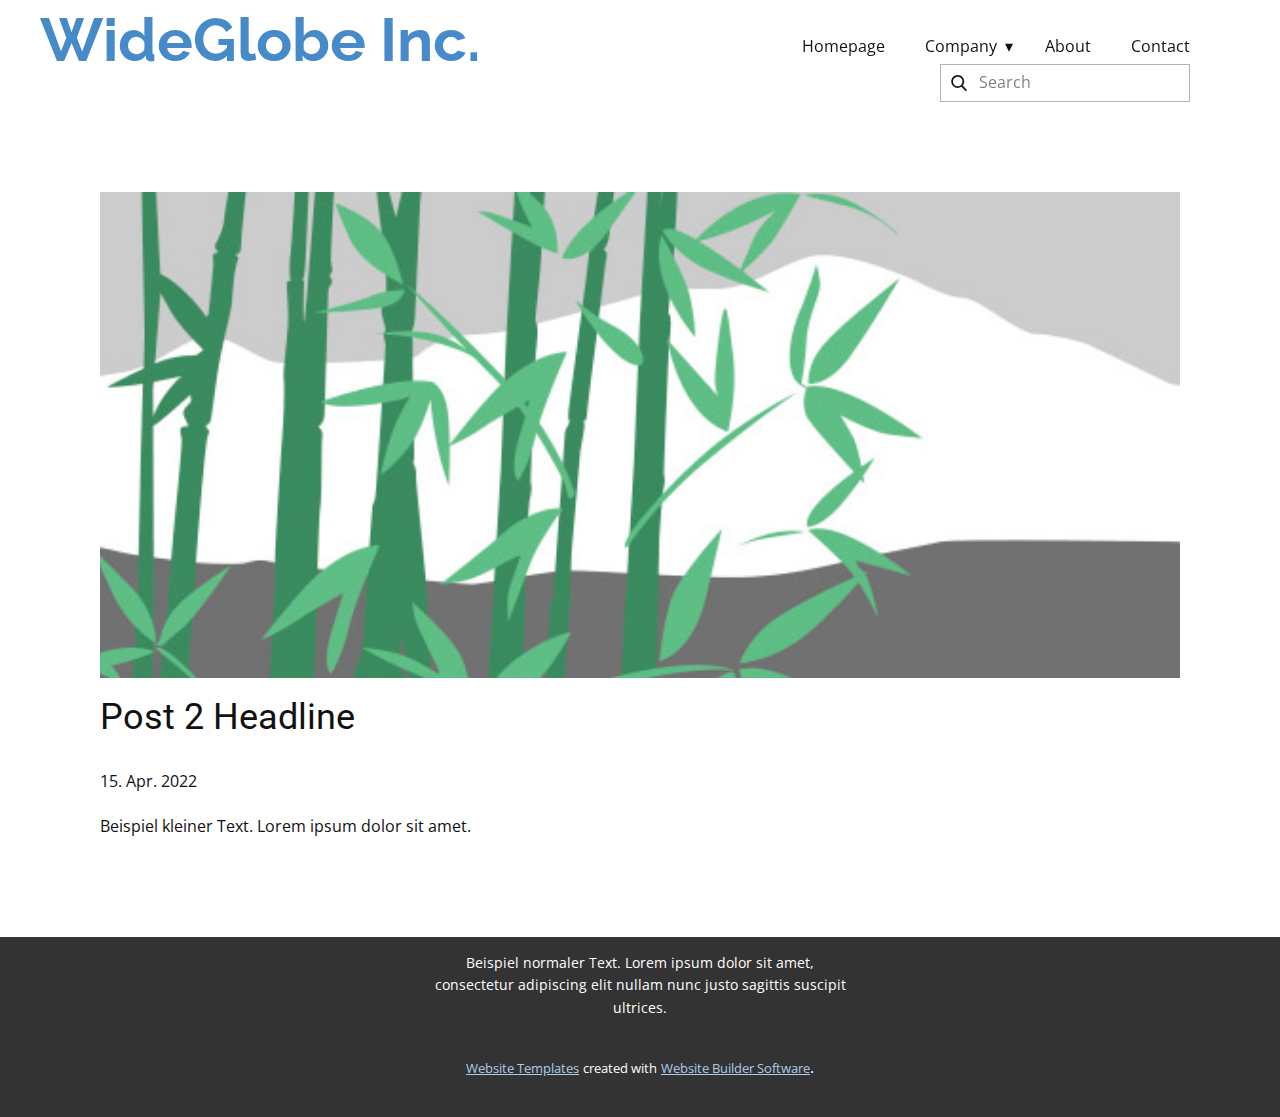
<file: blog/post-1.html>
<!doctype html>
<html style="font-size: 16px;" lang="en"><head>
    <meta name="viewport" content="width=device-width, initial-scale=1.0">
    <meta charset="utf-8">
    <meta name="keywords" content="Post 1 Headline">
    <meta name="description" content="">
    <meta name="page_type" content="np-template-header-footer-from-plugin">
    <title>Post 2 Headline</title>
    <link rel="stylesheet" href="../nicepage.css" media="screen">
<link rel="stylesheet" href="../Post-Template.css" media="screen">
    <script class="u-script" type="text/javascript" src="../jquery.js" defer=""></script>
    <script class="u-script" type="text/javascript" src="../nicepage.js" defer=""></script>
    <meta name="generator" content="Nicepage 4.8.2, nicepage.com">
    <link id="u-theme-google-font" rel="stylesheet" href="https://fonts.googleapis.com/css?family=Roboto:100,100i,300,300i,400,400i,500,500i,700,700i,900,900i|Open+Sans:300,300i,400,400i,500,500i,600,600i,700,700i,800,800i">
    <link id="u-page-google-font" rel="stylesheet" href="https://fonts.googleapis.com/css?family=Raleway:100,100i,200,200i,300,300i,400,400i,500,500i,600,600i,700,700i,800,800i,900,900i">
    
    
    <script type="application/ld+json">{
		"@context": "http://schema.org",
		"@type": "Organization",
		"name": ""
}</script>
    <meta name="theme-color" content="#478ac9">
  </head>
  <body class="u-body u-xl-mode"><header class="u-clearfix u-header u-sticky u-sticky-3ad1" id="sec-2f72" data-animation-name="" data-animation-duration="0" data-animation-delay="0" data-animation-direction=""><div class="u-clearfix u-sheet u-sheet-1">
        <h1 class="u-custom-font u-font-raleway u-text u-text-palette-4-base u-title u-text-1">
          <a class="u-active-none u-border-none u-btn u-button-link u-button-style u-hover-none u-none u-text-palette-1-base u-btn-1" href="https://www.wideglobe-inc.com">WideGlobe Inc.</a>
        </h1>
        <nav class="u-dropdown-icon u-menu u-menu-dropdown u-offcanvas u-offcanvas-shift u-menu-1">
          <div class="menu-collapse" style="font-size: 1rem; letter-spacing: 0px;">
            <a class="u-border-5 u-border-grey-75 u-border-no-left u-border-no-right u-border-no-top u-button-style u-custom-left-right-menu-spacing u-custom-padding-bottom u-custom-top-bottom-menu-spacing u-nav-link u-text-active-palette-1-base u-text-hover-palette-2-base" href="#" style="">
              <svg class="u-svg-link" viewBox="0 0 24 24"><use xmlns:xlink="http://www.w3.org/1999/xlink" xlink:href="#menu-hamburger"></use></svg>
              <svg class="u-svg-content" version="1.1" id="menu-hamburger" viewBox="0 0 16 16" x="0px" y="0px" xmlns:xlink="http://www.w3.org/1999/xlink" xmlns="http://www.w3.org/2000/svg"><g><rect y="1" width="16" height="2"></rect><rect y="7" width="16" height="2"></rect><rect y="13" width="16" height="2"></rect>
</g></svg>
            </a>
          </div>
          <div class="u-custom-menu u-nav-container">
            <ul class="u-nav u-unstyled u-nav-1"><li class="u-nav-item"><a class="u-button-style u-nav-link u-text-active-palette-1-base u-text-hover-palette-2-base" href="../Homepage.html" style="padding: 10px 20px;">Homepage</a>
</li><li class="u-nav-item"><a class="u-button-style u-nav-link u-text-active-palette-1-base u-text-hover-palette-2-base" href="../Company.html" style="padding: 10px 20px;">Company</a><div class="u-nav-popup"><ul class="u-h-spacing-20 u-nav u-unstyled u-v-spacing-10"><li class="u-nav-item"><a class="u-button-style u-hover-palette-3-dark-2 u-nav-link u-palette-1-dark-1" href="../WideGlobe-Logistics.html">WideGlobe Logistics</a>
</li><li class="u-nav-item"><a class="u-button-style u-hover-palette-3-dark-2 u-nav-link u-palette-1-dark-1">WideGlobe Investments</a>
</li><li class="u-nav-item"><a class="u-button-style u-hover-palette-3-dark-2 u-nav-link u-palette-1-dark-1">WideGlobe Consulting</a>
</li></ul>
</div>
</li><li class="u-nav-item"><a class="u-button-style u-nav-link u-text-active-palette-1-base u-text-hover-palette-2-base" href="../About.html" style="padding: 10px 20px;">About</a>
</li><li class="u-nav-item"><a class="u-button-style u-nav-link u-text-active-palette-1-base u-text-hover-palette-2-base" href="../Contact.html" style="padding: 10px 20px;">Contact</a>
</li></ul>
          </div>
          <div class="u-custom-menu u-nav-container-collapse">
            <div class="u-black u-container-style u-inner-container-layout u-opacity u-opacity-95 u-sidenav">
              <div class="u-inner-container-layout u-sidenav-overflow">
                <div class="u-menu-close"></div>
                <ul class="u-align-center u-nav u-popupmenu-items u-unstyled u-nav-3"><li class="u-nav-item"><a class="u-button-style u-nav-link" href="../Homepage.html">Homepage</a>
</li><li class="u-nav-item"><a class="u-button-style u-nav-link" href="../Company.html">Company</a><div class="u-nav-popup"><ul class="u-h-spacing-20 u-nav u-unstyled u-v-spacing-10"><li class="u-nav-item"><a class="u-button-style u-nav-link" href="../WideGlobe-Logistics.html">WideGlobe Logistics</a>
</li><li class="u-nav-item"><a class="u-button-style u-nav-link">WideGlobe Investments</a>
</li><li class="u-nav-item"><a class="u-button-style u-nav-link">WideGlobe Consulting</a>
</li></ul>
</div>
</li><li class="u-nav-item"><a class="u-button-style u-nav-link" href="../About.html">About</a>
</li><li class="u-nav-item"><a class="u-button-style u-nav-link" href="../Contact.html">Contact</a>
</li></ul>
              </div>
            </div>
            <div class="u-black u-menu-overlay u-opacity u-opacity-70"></div>
          </div>
        </nav>
        <form action="#" method="get" class="u-border-1 u-border-grey-30 u-search u-search-left u-white u-search-1">
          <button class="u-search-button" type="submit">
            <span class="u-search-icon u-spacing-10">
              <svg class="u-svg-link" preserveAspectRatio="xMidYMin slice" viewBox="0 0 56.966 56.966"><use xmlns:xlink="http://www.w3.org/1999/xlink" xlink:href="#svg-7a8b"></use></svg>
              <svg xmlns="http://www.w3.org/2000/svg" xmlns:xlink="http://www.w3.org/1999/xlink" version="1.1" id="svg-7a8b" x="0px" y="0px" viewBox="0 0 56.966 56.966" style="enable-background:new 0 0 56.966 56.966;" xml:space="preserve" class="u-svg-content"><path d="M55.146,51.887L41.588,37.786c3.486-4.144,5.396-9.358,5.396-14.786c0-12.682-10.318-23-23-23s-23,10.318-23,23  s10.318,23,23,23c4.761,0,9.298-1.436,13.177-4.162l13.661,14.208c0.571,0.593,1.339,0.92,2.162,0.92  c0.779,0,1.518-0.297,2.079-0.837C56.255,54.982,56.293,53.08,55.146,51.887z M23.984,6c9.374,0,17,7.626,17,17s-7.626,17-17,17  s-17-7.626-17-17S14.61,6,23.984,6z"></path></svg>
            </span>
          </button>
          <input class="u-search-input" type="search" name="search" value="" placeholder="Search">
        </form>
      </div></header>
    <section class="u-align-center u-clearfix u-section-1" id="sec-1ac4">
      <div class="u-clearfix u-sheet u-valign-middle-md u-valign-middle-sm u-valign-middle-xs u-sheet-1"><!--post_details--><!--post_details_options_json--><!--{"source":""}--><!--/post_details_options_json--><!--blog_post-->
        <div class="u-container-style u-expanded-width u-post-details u-post-details-1">
          <div class="u-container-layout u-valign-middle u-container-layout-1"><!--blog_post_image-->
            <img alt="" class="u-blog-control u-expanded-width u-image u-image-default u-image-1" src="[data-uri]"><!--/blog_post_image--><!--blog_post_header-->
            <h2 class="u-blog-control u-text u-text-1">Post 2 Headline</h2><!--/blog_post_header--><!--blog_post_metadata-->
            <div class="u-blog-control u-metadata u-metadata-1"><!--blog_post_metadata_date-->
              <span class="u-meta-date u-meta-icon">15. Apr. 2022</span><!--/blog_post_metadata_date--><!--blog_post_metadata_category-->
              <!--/blog_post_metadata_category--><!--blog_post_metadata_comments-->
              <!--/blog_post_metadata_comments-->
            </div><!--/blog_post_metadata--><!--blog_post_content-->
            <div class="u-align-justify u-blog-control u-post-content u-text u-text-2 fr-view">
  Beispiel kleiner Text. Lorem ipsum dolor sit amet.
  </div><!--/blog_post_content-->
          </div>
        </div><!--/blog_post--><!--/post_details-->
      </div>
    </section>
    
    
    <footer class="u-align-center u-clearfix u-footer u-grey-80 u-footer" id="sec-3a3b"><div class="u-clearfix u-sheet u-sheet-1">
        <p class="u-small-text u-text u-text-variant u-text-1">Beispiel normaler Text. Lorem ipsum dolor sit amet, consectetur adipiscing elit nullam nunc justo sagittis suscipit ultrices.</p>
      </div></footer>
    <section class="u-backlink u-clearfix u-grey-80">
      <a class="u-link" href="https://nicepage.com/website-templates" target="_blank">
        <span>Website Templates</span>
      </a>
      <p class="u-text">
        <span>created with</span>
      </p>
      <a class="u-link" href="" target="_blank">
        <span>Website Builder Software</span>
      </a>. 
    </section>
  
</body></html>
</file>
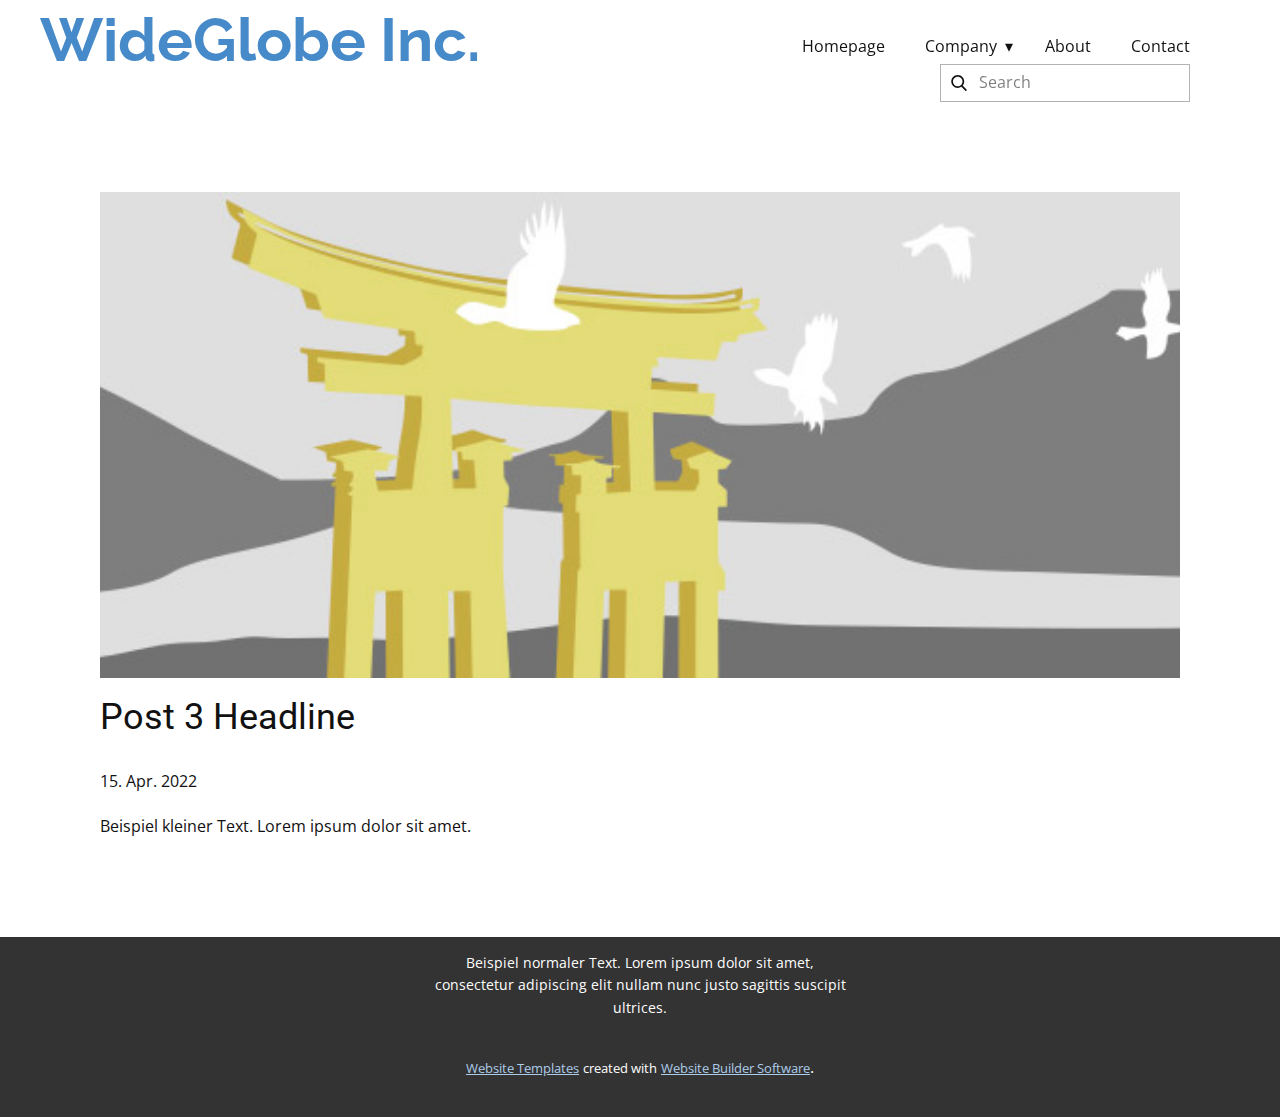
<file: blog/post-2.html>
<!doctype html>
<html style="font-size: 16px;" lang="en"><head>
    <meta name="viewport" content="width=device-width, initial-scale=1.0">
    <meta charset="utf-8">
    <meta name="keywords" content="Post 1 Headline">
    <meta name="description" content="">
    <meta name="page_type" content="np-template-header-footer-from-plugin">
    <title>Post 3 Headline</title>
    <link rel="stylesheet" href="../nicepage.css" media="screen">
<link rel="stylesheet" href="../Post-Template.css" media="screen">
    <script class="u-script" type="text/javascript" src="../jquery.js" defer=""></script>
    <script class="u-script" type="text/javascript" src="../nicepage.js" defer=""></script>
    <meta name="generator" content="Nicepage 4.8.2, nicepage.com">
    <link id="u-theme-google-font" rel="stylesheet" href="https://fonts.googleapis.com/css?family=Roboto:100,100i,300,300i,400,400i,500,500i,700,700i,900,900i|Open+Sans:300,300i,400,400i,500,500i,600,600i,700,700i,800,800i">
    <link id="u-page-google-font" rel="stylesheet" href="https://fonts.googleapis.com/css?family=Raleway:100,100i,200,200i,300,300i,400,400i,500,500i,600,600i,700,700i,800,800i,900,900i">
    
    
    <script type="application/ld+json">{
		"@context": "http://schema.org",
		"@type": "Organization",
		"name": ""
}</script>
    <meta name="theme-color" content="#478ac9">
  </head>
  <body class="u-body u-xl-mode"><header class="u-clearfix u-header u-sticky u-sticky-3ad1" id="sec-2f72" data-animation-name="" data-animation-duration="0" data-animation-delay="0" data-animation-direction=""><div class="u-clearfix u-sheet u-sheet-1">
        <h1 class="u-custom-font u-font-raleway u-text u-text-palette-4-base u-title u-text-1">
          <a class="u-active-none u-border-none u-btn u-button-link u-button-style u-hover-none u-none u-text-palette-1-base u-btn-1" href="https://www.wideglobe-inc.com">WideGlobe Inc.</a>
        </h1>
        <nav class="u-dropdown-icon u-menu u-menu-dropdown u-offcanvas u-offcanvas-shift u-menu-1">
          <div class="menu-collapse" style="font-size: 1rem; letter-spacing: 0px;">
            <a class="u-border-5 u-border-grey-75 u-border-no-left u-border-no-right u-border-no-top u-button-style u-custom-left-right-menu-spacing u-custom-padding-bottom u-custom-top-bottom-menu-spacing u-nav-link u-text-active-palette-1-base u-text-hover-palette-2-base" href="#" style="">
              <svg class="u-svg-link" viewBox="0 0 24 24"><use xmlns:xlink="http://www.w3.org/1999/xlink" xlink:href="#menu-hamburger"></use></svg>
              <svg class="u-svg-content" version="1.1" id="menu-hamburger" viewBox="0 0 16 16" x="0px" y="0px" xmlns:xlink="http://www.w3.org/1999/xlink" xmlns="http://www.w3.org/2000/svg"><g><rect y="1" width="16" height="2"></rect><rect y="7" width="16" height="2"></rect><rect y="13" width="16" height="2"></rect>
</g></svg>
            </a>
          </div>
          <div class="u-custom-menu u-nav-container">
            <ul class="u-nav u-unstyled u-nav-1"><li class="u-nav-item"><a class="u-button-style u-nav-link u-text-active-palette-1-base u-text-hover-palette-2-base" href="../Homepage.html" style="padding: 10px 20px;">Homepage</a>
</li><li class="u-nav-item"><a class="u-button-style u-nav-link u-text-active-palette-1-base u-text-hover-palette-2-base" href="../Company.html" style="padding: 10px 20px;">Company</a><div class="u-nav-popup"><ul class="u-h-spacing-20 u-nav u-unstyled u-v-spacing-10"><li class="u-nav-item"><a class="u-button-style u-hover-palette-3-dark-2 u-nav-link u-palette-1-dark-1" href="../WideGlobe-Logistics.html">WideGlobe Logistics</a>
</li><li class="u-nav-item"><a class="u-button-style u-hover-palette-3-dark-2 u-nav-link u-palette-1-dark-1">WideGlobe Investments</a>
</li><li class="u-nav-item"><a class="u-button-style u-hover-palette-3-dark-2 u-nav-link u-palette-1-dark-1">WideGlobe Consulting</a>
</li></ul>
</div>
</li><li class="u-nav-item"><a class="u-button-style u-nav-link u-text-active-palette-1-base u-text-hover-palette-2-base" href="../About.html" style="padding: 10px 20px;">About</a>
</li><li class="u-nav-item"><a class="u-button-style u-nav-link u-text-active-palette-1-base u-text-hover-palette-2-base" href="../Contact.html" style="padding: 10px 20px;">Contact</a>
</li></ul>
          </div>
          <div class="u-custom-menu u-nav-container-collapse">
            <div class="u-black u-container-style u-inner-container-layout u-opacity u-opacity-95 u-sidenav">
              <div class="u-inner-container-layout u-sidenav-overflow">
                <div class="u-menu-close"></div>
                <ul class="u-align-center u-nav u-popupmenu-items u-unstyled u-nav-3"><li class="u-nav-item"><a class="u-button-style u-nav-link" href="../Homepage.html">Homepage</a>
</li><li class="u-nav-item"><a class="u-button-style u-nav-link" href="../Company.html">Company</a><div class="u-nav-popup"><ul class="u-h-spacing-20 u-nav u-unstyled u-v-spacing-10"><li class="u-nav-item"><a class="u-button-style u-nav-link" href="../WideGlobe-Logistics.html">WideGlobe Logistics</a>
</li><li class="u-nav-item"><a class="u-button-style u-nav-link">WideGlobe Investments</a>
</li><li class="u-nav-item"><a class="u-button-style u-nav-link">WideGlobe Consulting</a>
</li></ul>
</div>
</li><li class="u-nav-item"><a class="u-button-style u-nav-link" href="../About.html">About</a>
</li><li class="u-nav-item"><a class="u-button-style u-nav-link" href="../Contact.html">Contact</a>
</li></ul>
              </div>
            </div>
            <div class="u-black u-menu-overlay u-opacity u-opacity-70"></div>
          </div>
        </nav>
        <form action="#" method="get" class="u-border-1 u-border-grey-30 u-search u-search-left u-white u-search-1">
          <button class="u-search-button" type="submit">
            <span class="u-search-icon u-spacing-10">
              <svg class="u-svg-link" preserveAspectRatio="xMidYMin slice" viewBox="0 0 56.966 56.966"><use xmlns:xlink="http://www.w3.org/1999/xlink" xlink:href="#svg-7a8b"></use></svg>
              <svg xmlns="http://www.w3.org/2000/svg" xmlns:xlink="http://www.w3.org/1999/xlink" version="1.1" id="svg-7a8b" x="0px" y="0px" viewBox="0 0 56.966 56.966" style="enable-background:new 0 0 56.966 56.966;" xml:space="preserve" class="u-svg-content"><path d="M55.146,51.887L41.588,37.786c3.486-4.144,5.396-9.358,5.396-14.786c0-12.682-10.318-23-23-23s-23,10.318-23,23  s10.318,23,23,23c4.761,0,9.298-1.436,13.177-4.162l13.661,14.208c0.571,0.593,1.339,0.92,2.162,0.92  c0.779,0,1.518-0.297,2.079-0.837C56.255,54.982,56.293,53.08,55.146,51.887z M23.984,6c9.374,0,17,7.626,17,17s-7.626,17-17,17  s-17-7.626-17-17S14.61,6,23.984,6z"></path></svg>
            </span>
          </button>
          <input class="u-search-input" type="search" name="search" value="" placeholder="Search">
        </form>
      </div></header>
    <section class="u-align-center u-clearfix u-section-1" id="sec-1ac4">
      <div class="u-clearfix u-sheet u-valign-middle-md u-valign-middle-sm u-valign-middle-xs u-sheet-1"><!--post_details--><!--post_details_options_json--><!--{"source":""}--><!--/post_details_options_json--><!--blog_post-->
        <div class="u-container-style u-expanded-width u-post-details u-post-details-1">
          <div class="u-container-layout u-valign-middle u-container-layout-1"><!--blog_post_image-->
            <img alt="" class="u-blog-control u-expanded-width u-image u-image-default u-image-1" src="[data-uri]"><!--/blog_post_image--><!--blog_post_header-->
            <h2 class="u-blog-control u-text u-text-1">Post 3 Headline</h2><!--/blog_post_header--><!--blog_post_metadata-->
            <div class="u-blog-control u-metadata u-metadata-1"><!--blog_post_metadata_date-->
              <span class="u-meta-date u-meta-icon">15. Apr. 2022</span><!--/blog_post_metadata_date--><!--blog_post_metadata_category-->
              <!--/blog_post_metadata_category--><!--blog_post_metadata_comments-->
              <!--/blog_post_metadata_comments-->
            </div><!--/blog_post_metadata--><!--blog_post_content-->
            <div class="u-align-justify u-blog-control u-post-content u-text u-text-2 fr-view">
  Beispiel kleiner Text. Lorem ipsum dolor sit amet.
  </div><!--/blog_post_content-->
          </div>
        </div><!--/blog_post--><!--/post_details-->
      </div>
    </section>
    
    
    <footer class="u-align-center u-clearfix u-footer u-grey-80 u-footer" id="sec-3a3b"><div class="u-clearfix u-sheet u-sheet-1">
        <p class="u-small-text u-text u-text-variant u-text-1">Beispiel normaler Text. Lorem ipsum dolor sit amet, consectetur adipiscing elit nullam nunc justo sagittis suscipit ultrices.</p>
      </div></footer>
    <section class="u-backlink u-clearfix u-grey-80">
      <a class="u-link" href="https://nicepage.com/website-templates" target="_blank">
        <span>Website Templates</span>
      </a>
      <p class="u-text">
        <span>created with</span>
      </p>
      <a class="u-link" href="" target="_blank">
        <span>Website Builder Software</span>
      </a>. 
    </section>
  
</body></html>
</file>
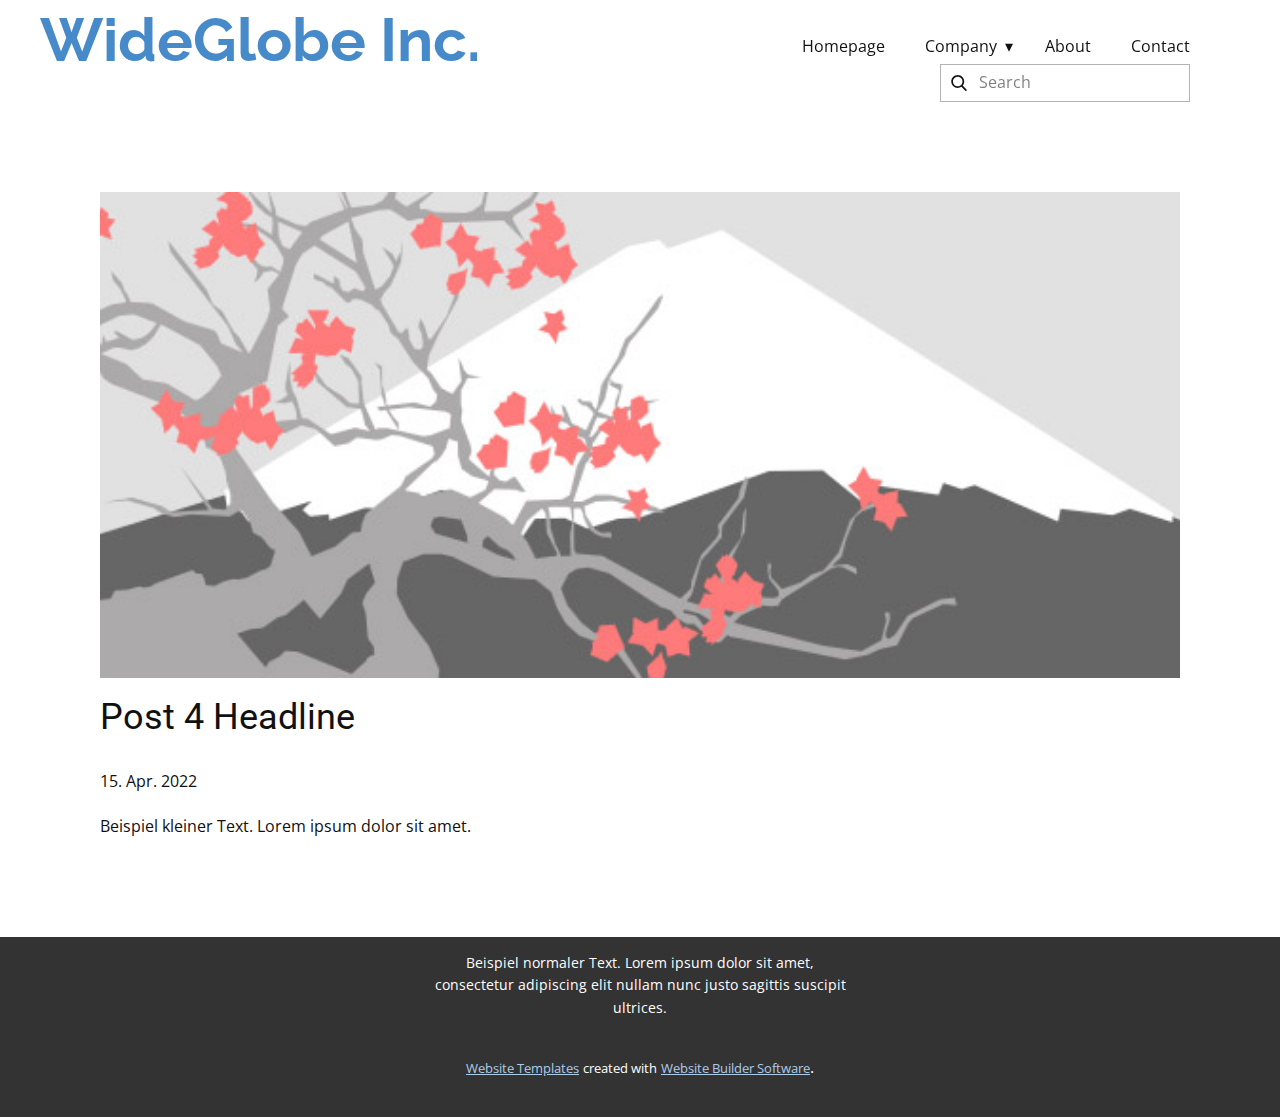
<file: blog/post-3.html>
<!doctype html>
<html style="font-size: 16px;" lang="en"><head>
    <meta name="viewport" content="width=device-width, initial-scale=1.0">
    <meta charset="utf-8">
    <meta name="keywords" content="Post 1 Headline">
    <meta name="description" content="">
    <meta name="page_type" content="np-template-header-footer-from-plugin">
    <title>Post 4 Headline</title>
    <link rel="stylesheet" href="../nicepage.css" media="screen">
<link rel="stylesheet" href="../Post-Template.css" media="screen">
    <script class="u-script" type="text/javascript" src="../jquery.js" defer=""></script>
    <script class="u-script" type="text/javascript" src="../nicepage.js" defer=""></script>
    <meta name="generator" content="Nicepage 4.8.2, nicepage.com">
    <link id="u-theme-google-font" rel="stylesheet" href="https://fonts.googleapis.com/css?family=Roboto:100,100i,300,300i,400,400i,500,500i,700,700i,900,900i|Open+Sans:300,300i,400,400i,500,500i,600,600i,700,700i,800,800i">
    <link id="u-page-google-font" rel="stylesheet" href="https://fonts.googleapis.com/css?family=Raleway:100,100i,200,200i,300,300i,400,400i,500,500i,600,600i,700,700i,800,800i,900,900i">
    
    
    <script type="application/ld+json">{
		"@context": "http://schema.org",
		"@type": "Organization",
		"name": ""
}</script>
    <meta name="theme-color" content="#478ac9">
  </head>
  <body class="u-body u-xl-mode"><header class="u-clearfix u-header u-sticky u-sticky-3ad1" id="sec-2f72" data-animation-name="" data-animation-duration="0" data-animation-delay="0" data-animation-direction=""><div class="u-clearfix u-sheet u-sheet-1">
        <h1 class="u-custom-font u-font-raleway u-text u-text-palette-4-base u-title u-text-1">
          <a class="u-active-none u-border-none u-btn u-button-link u-button-style u-hover-none u-none u-text-palette-1-base u-btn-1" href="https://www.wideglobe-inc.com">WideGlobe Inc.</a>
        </h1>
        <nav class="u-dropdown-icon u-menu u-menu-dropdown u-offcanvas u-offcanvas-shift u-menu-1">
          <div class="menu-collapse" style="font-size: 1rem; letter-spacing: 0px;">
            <a class="u-border-5 u-border-grey-75 u-border-no-left u-border-no-right u-border-no-top u-button-style u-custom-left-right-menu-spacing u-custom-padding-bottom u-custom-top-bottom-menu-spacing u-nav-link u-text-active-palette-1-base u-text-hover-palette-2-base" href="#" style="">
              <svg class="u-svg-link" viewBox="0 0 24 24"><use xmlns:xlink="http://www.w3.org/1999/xlink" xlink:href="#menu-hamburger"></use></svg>
              <svg class="u-svg-content" version="1.1" id="menu-hamburger" viewBox="0 0 16 16" x="0px" y="0px" xmlns:xlink="http://www.w3.org/1999/xlink" xmlns="http://www.w3.org/2000/svg"><g><rect y="1" width="16" height="2"></rect><rect y="7" width="16" height="2"></rect><rect y="13" width="16" height="2"></rect>
</g></svg>
            </a>
          </div>
          <div class="u-custom-menu u-nav-container">
            <ul class="u-nav u-unstyled u-nav-1"><li class="u-nav-item"><a class="u-button-style u-nav-link u-text-active-palette-1-base u-text-hover-palette-2-base" href="../Homepage.html" style="padding: 10px 20px;">Homepage</a>
</li><li class="u-nav-item"><a class="u-button-style u-nav-link u-text-active-palette-1-base u-text-hover-palette-2-base" href="../Company.html" style="padding: 10px 20px;">Company</a><div class="u-nav-popup"><ul class="u-h-spacing-20 u-nav u-unstyled u-v-spacing-10"><li class="u-nav-item"><a class="u-button-style u-hover-palette-3-dark-2 u-nav-link u-palette-1-dark-1" href="../WideGlobe-Logistics.html">WideGlobe Logistics</a>
</li><li class="u-nav-item"><a class="u-button-style u-hover-palette-3-dark-2 u-nav-link u-palette-1-dark-1">WideGlobe Investments</a>
</li><li class="u-nav-item"><a class="u-button-style u-hover-palette-3-dark-2 u-nav-link u-palette-1-dark-1">WideGlobe Consulting</a>
</li></ul>
</div>
</li><li class="u-nav-item"><a class="u-button-style u-nav-link u-text-active-palette-1-base u-text-hover-palette-2-base" href="../About.html" style="padding: 10px 20px;">About</a>
</li><li class="u-nav-item"><a class="u-button-style u-nav-link u-text-active-palette-1-base u-text-hover-palette-2-base" href="../Contact.html" style="padding: 10px 20px;">Contact</a>
</li></ul>
          </div>
          <div class="u-custom-menu u-nav-container-collapse">
            <div class="u-black u-container-style u-inner-container-layout u-opacity u-opacity-95 u-sidenav">
              <div class="u-inner-container-layout u-sidenav-overflow">
                <div class="u-menu-close"></div>
                <ul class="u-align-center u-nav u-popupmenu-items u-unstyled u-nav-3"><li class="u-nav-item"><a class="u-button-style u-nav-link" href="../Homepage.html">Homepage</a>
</li><li class="u-nav-item"><a class="u-button-style u-nav-link" href="../Company.html">Company</a><div class="u-nav-popup"><ul class="u-h-spacing-20 u-nav u-unstyled u-v-spacing-10"><li class="u-nav-item"><a class="u-button-style u-nav-link" href="../WideGlobe-Logistics.html">WideGlobe Logistics</a>
</li><li class="u-nav-item"><a class="u-button-style u-nav-link">WideGlobe Investments</a>
</li><li class="u-nav-item"><a class="u-button-style u-nav-link">WideGlobe Consulting</a>
</li></ul>
</div>
</li><li class="u-nav-item"><a class="u-button-style u-nav-link" href="../About.html">About</a>
</li><li class="u-nav-item"><a class="u-button-style u-nav-link" href="../Contact.html">Contact</a>
</li></ul>
              </div>
            </div>
            <div class="u-black u-menu-overlay u-opacity u-opacity-70"></div>
          </div>
        </nav>
        <form action="#" method="get" class="u-border-1 u-border-grey-30 u-search u-search-left u-white u-search-1">
          <button class="u-search-button" type="submit">
            <span class="u-search-icon u-spacing-10">
              <svg class="u-svg-link" preserveAspectRatio="xMidYMin slice" viewBox="0 0 56.966 56.966"><use xmlns:xlink="http://www.w3.org/1999/xlink" xlink:href="#svg-7a8b"></use></svg>
              <svg xmlns="http://www.w3.org/2000/svg" xmlns:xlink="http://www.w3.org/1999/xlink" version="1.1" id="svg-7a8b" x="0px" y="0px" viewBox="0 0 56.966 56.966" style="enable-background:new 0 0 56.966 56.966;" xml:space="preserve" class="u-svg-content"><path d="M55.146,51.887L41.588,37.786c3.486-4.144,5.396-9.358,5.396-14.786c0-12.682-10.318-23-23-23s-23,10.318-23,23  s10.318,23,23,23c4.761,0,9.298-1.436,13.177-4.162l13.661,14.208c0.571,0.593,1.339,0.92,2.162,0.92  c0.779,0,1.518-0.297,2.079-0.837C56.255,54.982,56.293,53.08,55.146,51.887z M23.984,6c9.374,0,17,7.626,17,17s-7.626,17-17,17  s-17-7.626-17-17S14.61,6,23.984,6z"></path></svg>
            </span>
          </button>
          <input class="u-search-input" type="search" name="search" value="" placeholder="Search">
        </form>
      </div></header>
    <section class="u-align-center u-clearfix u-section-1" id="sec-1ac4">
      <div class="u-clearfix u-sheet u-valign-middle-md u-valign-middle-sm u-valign-middle-xs u-sheet-1"><!--post_details--><!--post_details_options_json--><!--{"source":""}--><!--/post_details_options_json--><!--blog_post-->
        <div class="u-container-style u-expanded-width u-post-details u-post-details-1">
          <div class="u-container-layout u-valign-middle u-container-layout-1"><!--blog_post_image-->
            <img alt="" class="u-blog-control u-expanded-width u-image u-image-default u-image-1" src="[data-uri]"><!--/blog_post_image--><!--blog_post_header-->
            <h2 class="u-blog-control u-text u-text-1">Post 4 Headline</h2><!--/blog_post_header--><!--blog_post_metadata-->
            <div class="u-blog-control u-metadata u-metadata-1"><!--blog_post_metadata_date-->
              <span class="u-meta-date u-meta-icon">15. Apr. 2022</span><!--/blog_post_metadata_date--><!--blog_post_metadata_category-->
              <!--/blog_post_metadata_category--><!--blog_post_metadata_comments-->
              <!--/blog_post_metadata_comments-->
            </div><!--/blog_post_metadata--><!--blog_post_content-->
            <div class="u-align-justify u-blog-control u-post-content u-text u-text-2 fr-view">
  Beispiel kleiner Text. Lorem ipsum dolor sit amet.
  </div><!--/blog_post_content-->
          </div>
        </div><!--/blog_post--><!--/post_details-->
      </div>
    </section>
    
    
    <footer class="u-align-center u-clearfix u-footer u-grey-80 u-footer" id="sec-3a3b"><div class="u-clearfix u-sheet u-sheet-1">
        <p class="u-small-text u-text u-text-variant u-text-1">Beispiel normaler Text. Lorem ipsum dolor sit amet, consectetur adipiscing elit nullam nunc justo sagittis suscipit ultrices.</p>
      </div></footer>
    <section class="u-backlink u-clearfix u-grey-80">
      <a class="u-link" href="https://nicepage.com/website-templates" target="_blank">
        <span>Website Templates</span>
      </a>
      <p class="u-text">
        <span>created with</span>
      </p>
      <a class="u-link" href="" target="_blank">
        <span>Website Builder Software</span>
      </a>. 
    </section>
  
</body></html>
</file>
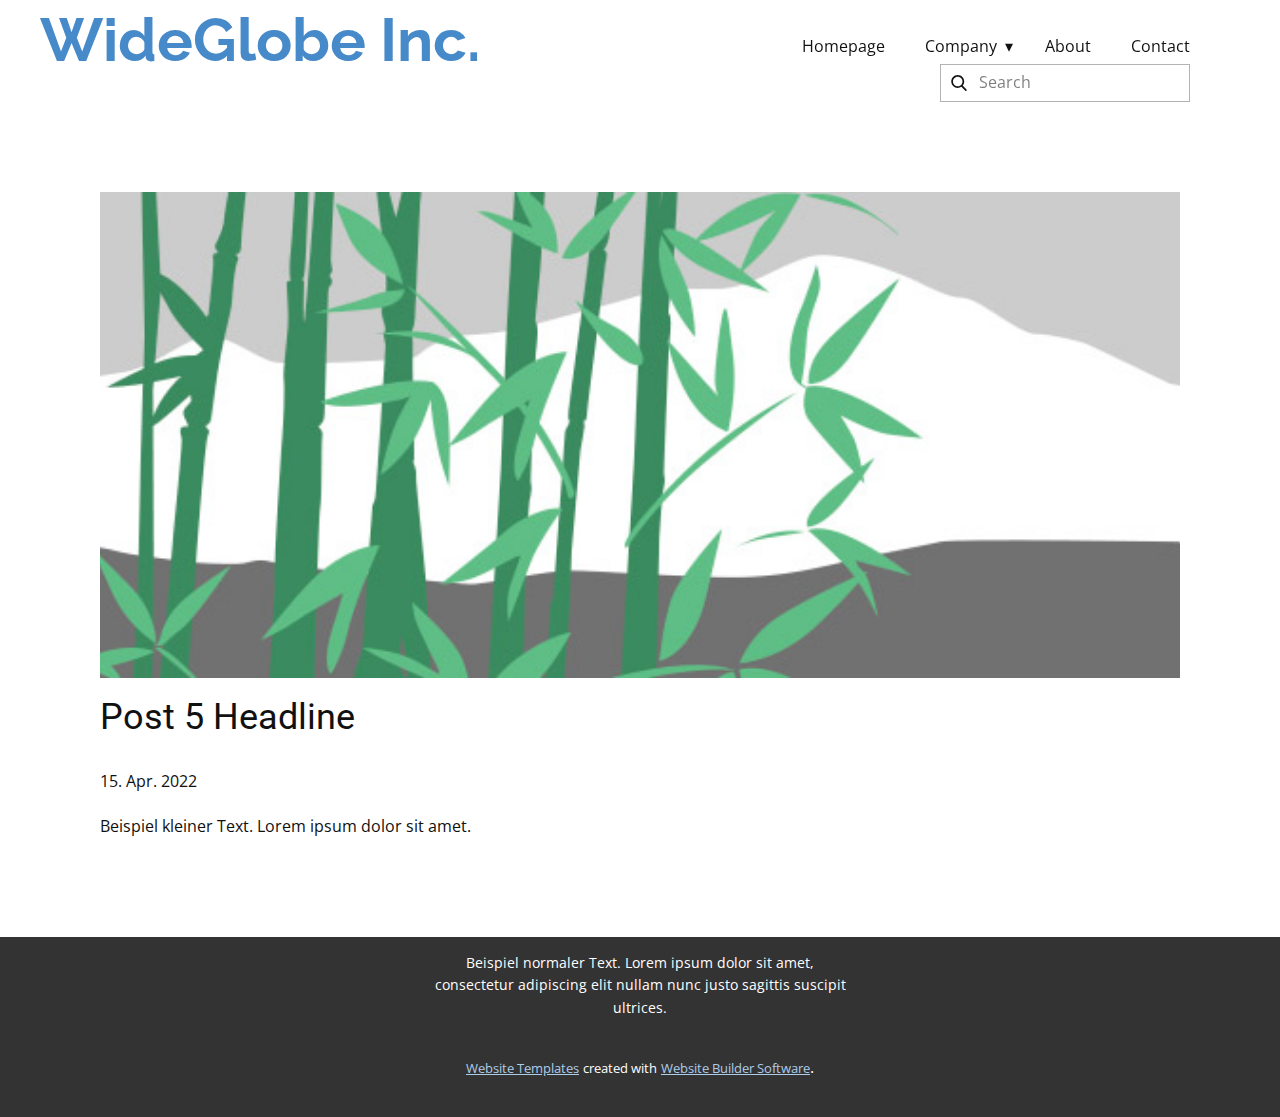
<file: blog/post-4.html>
<!doctype html>
<html style="font-size: 16px;" lang="en"><head>
    <meta name="viewport" content="width=device-width, initial-scale=1.0">
    <meta charset="utf-8">
    <meta name="keywords" content="Post 1 Headline">
    <meta name="description" content="">
    <meta name="page_type" content="np-template-header-footer-from-plugin">
    <title>Post 5 Headline</title>
    <link rel="stylesheet" href="../nicepage.css" media="screen">
<link rel="stylesheet" href="../Post-Template.css" media="screen">
    <script class="u-script" type="text/javascript" src="../jquery.js" defer=""></script>
    <script class="u-script" type="text/javascript" src="../nicepage.js" defer=""></script>
    <meta name="generator" content="Nicepage 4.8.2, nicepage.com">
    <link id="u-theme-google-font" rel="stylesheet" href="https://fonts.googleapis.com/css?family=Roboto:100,100i,300,300i,400,400i,500,500i,700,700i,900,900i|Open+Sans:300,300i,400,400i,500,500i,600,600i,700,700i,800,800i">
    <link id="u-page-google-font" rel="stylesheet" href="https://fonts.googleapis.com/css?family=Raleway:100,100i,200,200i,300,300i,400,400i,500,500i,600,600i,700,700i,800,800i,900,900i">
    
    
    <script type="application/ld+json">{
		"@context": "http://schema.org",
		"@type": "Organization",
		"name": ""
}</script>
    <meta name="theme-color" content="#478ac9">
  </head>
  <body class="u-body u-xl-mode"><header class="u-clearfix u-header u-sticky u-sticky-3ad1" id="sec-2f72" data-animation-name="" data-animation-duration="0" data-animation-delay="0" data-animation-direction=""><div class="u-clearfix u-sheet u-sheet-1">
        <h1 class="u-custom-font u-font-raleway u-text u-text-palette-4-base u-title u-text-1">
          <a class="u-active-none u-border-none u-btn u-button-link u-button-style u-hover-none u-none u-text-palette-1-base u-btn-1" href="https://www.wideglobe-inc.com">WideGlobe Inc.</a>
        </h1>
        <nav class="u-dropdown-icon u-menu u-menu-dropdown u-offcanvas u-offcanvas-shift u-menu-1">
          <div class="menu-collapse" style="font-size: 1rem; letter-spacing: 0px;">
            <a class="u-border-5 u-border-grey-75 u-border-no-left u-border-no-right u-border-no-top u-button-style u-custom-left-right-menu-spacing u-custom-padding-bottom u-custom-top-bottom-menu-spacing u-nav-link u-text-active-palette-1-base u-text-hover-palette-2-base" href="#" style="">
              <svg class="u-svg-link" viewBox="0 0 24 24"><use xmlns:xlink="http://www.w3.org/1999/xlink" xlink:href="#menu-hamburger"></use></svg>
              <svg class="u-svg-content" version="1.1" id="menu-hamburger" viewBox="0 0 16 16" x="0px" y="0px" xmlns:xlink="http://www.w3.org/1999/xlink" xmlns="http://www.w3.org/2000/svg"><g><rect y="1" width="16" height="2"></rect><rect y="7" width="16" height="2"></rect><rect y="13" width="16" height="2"></rect>
</g></svg>
            </a>
          </div>
          <div class="u-custom-menu u-nav-container">
            <ul class="u-nav u-unstyled u-nav-1"><li class="u-nav-item"><a class="u-button-style u-nav-link u-text-active-palette-1-base u-text-hover-palette-2-base" href="../Homepage.html" style="padding: 10px 20px;">Homepage</a>
</li><li class="u-nav-item"><a class="u-button-style u-nav-link u-text-active-palette-1-base u-text-hover-palette-2-base" href="../Company.html" style="padding: 10px 20px;">Company</a><div class="u-nav-popup"><ul class="u-h-spacing-20 u-nav u-unstyled u-v-spacing-10"><li class="u-nav-item"><a class="u-button-style u-hover-palette-3-dark-2 u-nav-link u-palette-1-dark-1" href="../WideGlobe-Logistics.html">WideGlobe Logistics</a>
</li><li class="u-nav-item"><a class="u-button-style u-hover-palette-3-dark-2 u-nav-link u-palette-1-dark-1">WideGlobe Investments</a>
</li><li class="u-nav-item"><a class="u-button-style u-hover-palette-3-dark-2 u-nav-link u-palette-1-dark-1">WideGlobe Consulting</a>
</li></ul>
</div>
</li><li class="u-nav-item"><a class="u-button-style u-nav-link u-text-active-palette-1-base u-text-hover-palette-2-base" href="../About.html" style="padding: 10px 20px;">About</a>
</li><li class="u-nav-item"><a class="u-button-style u-nav-link u-text-active-palette-1-base u-text-hover-palette-2-base" href="../Contact.html" style="padding: 10px 20px;">Contact</a>
</li></ul>
          </div>
          <div class="u-custom-menu u-nav-container-collapse">
            <div class="u-black u-container-style u-inner-container-layout u-opacity u-opacity-95 u-sidenav">
              <div class="u-inner-container-layout u-sidenav-overflow">
                <div class="u-menu-close"></div>
                <ul class="u-align-center u-nav u-popupmenu-items u-unstyled u-nav-3"><li class="u-nav-item"><a class="u-button-style u-nav-link" href="../Homepage.html">Homepage</a>
</li><li class="u-nav-item"><a class="u-button-style u-nav-link" href="../Company.html">Company</a><div class="u-nav-popup"><ul class="u-h-spacing-20 u-nav u-unstyled u-v-spacing-10"><li class="u-nav-item"><a class="u-button-style u-nav-link" href="../WideGlobe-Logistics.html">WideGlobe Logistics</a>
</li><li class="u-nav-item"><a class="u-button-style u-nav-link">WideGlobe Investments</a>
</li><li class="u-nav-item"><a class="u-button-style u-nav-link">WideGlobe Consulting</a>
</li></ul>
</div>
</li><li class="u-nav-item"><a class="u-button-style u-nav-link" href="../About.html">About</a>
</li><li class="u-nav-item"><a class="u-button-style u-nav-link" href="../Contact.html">Contact</a>
</li></ul>
              </div>
            </div>
            <div class="u-black u-menu-overlay u-opacity u-opacity-70"></div>
          </div>
        </nav>
        <form action="#" method="get" class="u-border-1 u-border-grey-30 u-search u-search-left u-white u-search-1">
          <button class="u-search-button" type="submit">
            <span class="u-search-icon u-spacing-10">
              <svg class="u-svg-link" preserveAspectRatio="xMidYMin slice" viewBox="0 0 56.966 56.966"><use xmlns:xlink="http://www.w3.org/1999/xlink" xlink:href="#svg-7a8b"></use></svg>
              <svg xmlns="http://www.w3.org/2000/svg" xmlns:xlink="http://www.w3.org/1999/xlink" version="1.1" id="svg-7a8b" x="0px" y="0px" viewBox="0 0 56.966 56.966" style="enable-background:new 0 0 56.966 56.966;" xml:space="preserve" class="u-svg-content"><path d="M55.146,51.887L41.588,37.786c3.486-4.144,5.396-9.358,5.396-14.786c0-12.682-10.318-23-23-23s-23,10.318-23,23  s10.318,23,23,23c4.761,0,9.298-1.436,13.177-4.162l13.661,14.208c0.571,0.593,1.339,0.92,2.162,0.92  c0.779,0,1.518-0.297,2.079-0.837C56.255,54.982,56.293,53.08,55.146,51.887z M23.984,6c9.374,0,17,7.626,17,17s-7.626,17-17,17  s-17-7.626-17-17S14.61,6,23.984,6z"></path></svg>
            </span>
          </button>
          <input class="u-search-input" type="search" name="search" value="" placeholder="Search">
        </form>
      </div></header>
    <section class="u-align-center u-clearfix u-section-1" id="sec-1ac4">
      <div class="u-clearfix u-sheet u-valign-middle-md u-valign-middle-sm u-valign-middle-xs u-sheet-1"><!--post_details--><!--post_details_options_json--><!--{"source":""}--><!--/post_details_options_json--><!--blog_post-->
        <div class="u-container-style u-expanded-width u-post-details u-post-details-1">
          <div class="u-container-layout u-valign-middle u-container-layout-1"><!--blog_post_image-->
            <img alt="" class="u-blog-control u-expanded-width u-image u-image-default u-image-1" src="[data-uri]"><!--/blog_post_image--><!--blog_post_header-->
            <h2 class="u-blog-control u-text u-text-1">Post 5 Headline</h2><!--/blog_post_header--><!--blog_post_metadata-->
            <div class="u-blog-control u-metadata u-metadata-1"><!--blog_post_metadata_date-->
              <span class="u-meta-date u-meta-icon">15. Apr. 2022</span><!--/blog_post_metadata_date--><!--blog_post_metadata_category-->
              <!--/blog_post_metadata_category--><!--blog_post_metadata_comments-->
              <!--/blog_post_metadata_comments-->
            </div><!--/blog_post_metadata--><!--blog_post_content-->
            <div class="u-align-justify u-blog-control u-post-content u-text u-text-2 fr-view">
  Beispiel kleiner Text. Lorem ipsum dolor sit amet.
  </div><!--/blog_post_content-->
          </div>
        </div><!--/blog_post--><!--/post_details-->
      </div>
    </section>
    
    
    <footer class="u-align-center u-clearfix u-footer u-grey-80 u-footer" id="sec-3a3b"><div class="u-clearfix u-sheet u-sheet-1">
        <p class="u-small-text u-text u-text-variant u-text-1">Beispiel normaler Text. Lorem ipsum dolor sit amet, consectetur adipiscing elit nullam nunc justo sagittis suscipit ultrices.</p>
      </div></footer>
    <section class="u-backlink u-clearfix u-grey-80">
      <a class="u-link" href="https://nicepage.com/website-templates" target="_blank">
        <span>Website Templates</span>
      </a>
      <p class="u-text">
        <span>created with</span>
      </p>
      <a class="u-link" href="" target="_blank">
        <span>Website Builder Software</span>
      </a>. 
    </section>
  
</body></html>
</file>
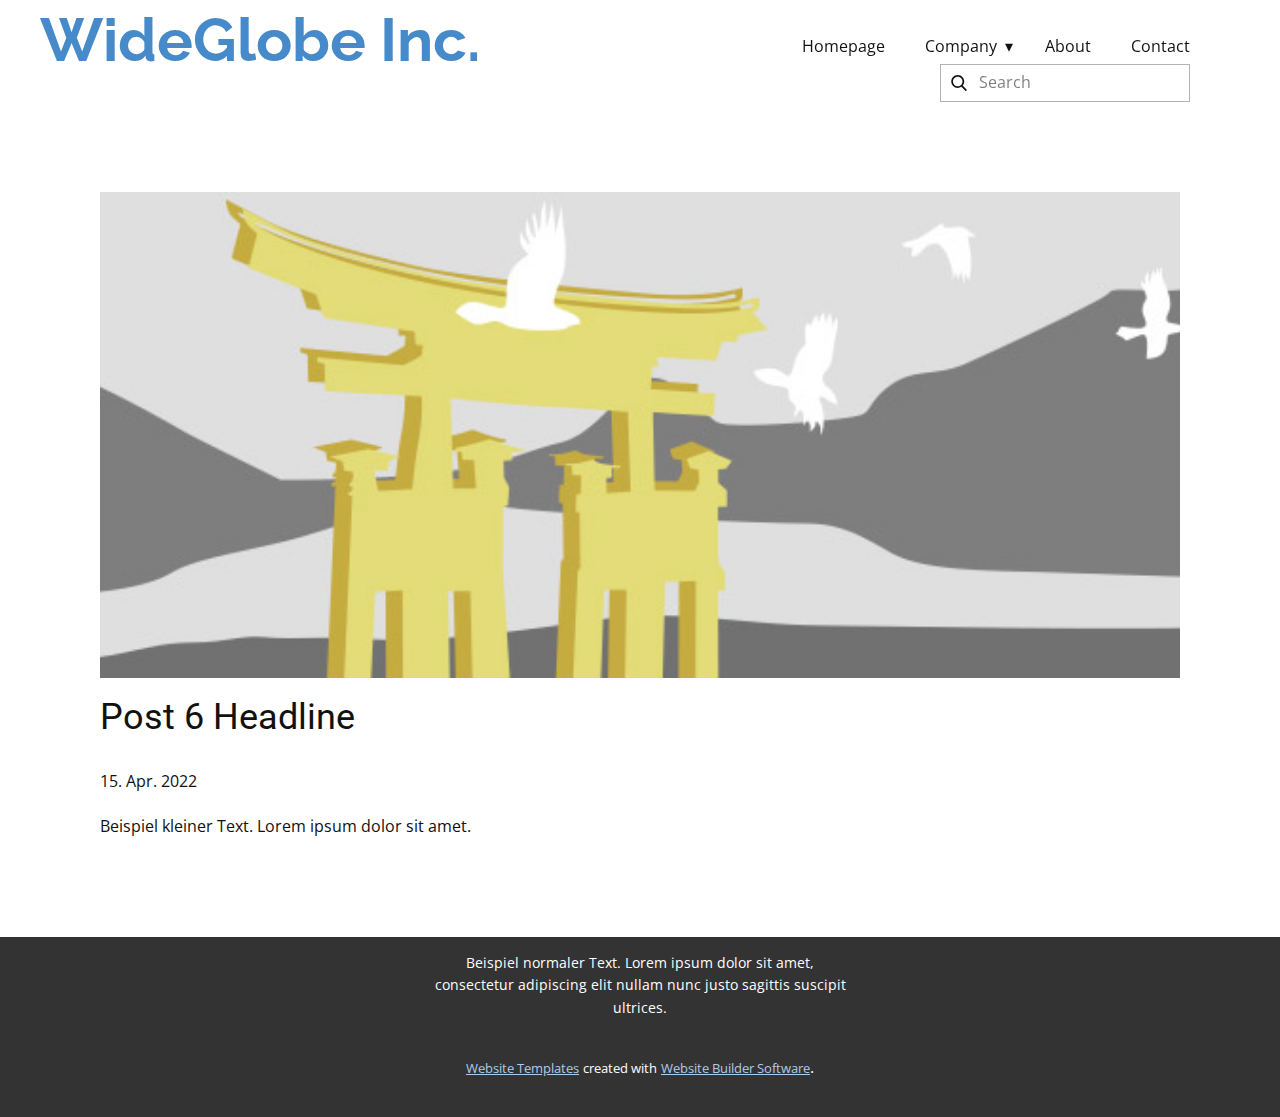
<file: blog/post-5.html>
<!doctype html>
<html style="font-size: 16px;" lang="en"><head>
    <meta name="viewport" content="width=device-width, initial-scale=1.0">
    <meta charset="utf-8">
    <meta name="keywords" content="Post 1 Headline">
    <meta name="description" content="">
    <meta name="page_type" content="np-template-header-footer-from-plugin">
    <title>Post 6 Headline</title>
    <link rel="stylesheet" href="../nicepage.css" media="screen">
<link rel="stylesheet" href="../Post-Template.css" media="screen">
    <script class="u-script" type="text/javascript" src="../jquery.js" defer=""></script>
    <script class="u-script" type="text/javascript" src="../nicepage.js" defer=""></script>
    <meta name="generator" content="Nicepage 4.8.2, nicepage.com">
    <link id="u-theme-google-font" rel="stylesheet" href="https://fonts.googleapis.com/css?family=Roboto:100,100i,300,300i,400,400i,500,500i,700,700i,900,900i|Open+Sans:300,300i,400,400i,500,500i,600,600i,700,700i,800,800i">
    <link id="u-page-google-font" rel="stylesheet" href="https://fonts.googleapis.com/css?family=Raleway:100,100i,200,200i,300,300i,400,400i,500,500i,600,600i,700,700i,800,800i,900,900i">
    
    
    <script type="application/ld+json">{
		"@context": "http://schema.org",
		"@type": "Organization",
		"name": ""
}</script>
    <meta name="theme-color" content="#478ac9">
  </head>
  <body class="u-body u-xl-mode"><header class="u-clearfix u-header u-sticky u-sticky-3ad1" id="sec-2f72" data-animation-name="" data-animation-duration="0" data-animation-delay="0" data-animation-direction=""><div class="u-clearfix u-sheet u-sheet-1">
        <h1 class="u-custom-font u-font-raleway u-text u-text-palette-4-base u-title u-text-1">
          <a class="u-active-none u-border-none u-btn u-button-link u-button-style u-hover-none u-none u-text-palette-1-base u-btn-1" href="https://www.wideglobe-inc.com">WideGlobe Inc.</a>
        </h1>
        <nav class="u-dropdown-icon u-menu u-menu-dropdown u-offcanvas u-offcanvas-shift u-menu-1">
          <div class="menu-collapse" style="font-size: 1rem; letter-spacing: 0px;">
            <a class="u-border-5 u-border-grey-75 u-border-no-left u-border-no-right u-border-no-top u-button-style u-custom-left-right-menu-spacing u-custom-padding-bottom u-custom-top-bottom-menu-spacing u-nav-link u-text-active-palette-1-base u-text-hover-palette-2-base" href="#" style="">
              <svg class="u-svg-link" viewBox="0 0 24 24"><use xmlns:xlink="http://www.w3.org/1999/xlink" xlink:href="#menu-hamburger"></use></svg>
              <svg class="u-svg-content" version="1.1" id="menu-hamburger" viewBox="0 0 16 16" x="0px" y="0px" xmlns:xlink="http://www.w3.org/1999/xlink" xmlns="http://www.w3.org/2000/svg"><g><rect y="1" width="16" height="2"></rect><rect y="7" width="16" height="2"></rect><rect y="13" width="16" height="2"></rect>
</g></svg>
            </a>
          </div>
          <div class="u-custom-menu u-nav-container">
            <ul class="u-nav u-unstyled u-nav-1"><li class="u-nav-item"><a class="u-button-style u-nav-link u-text-active-palette-1-base u-text-hover-palette-2-base" href="../Homepage.html" style="padding: 10px 20px;">Homepage</a>
</li><li class="u-nav-item"><a class="u-button-style u-nav-link u-text-active-palette-1-base u-text-hover-palette-2-base" href="../Company.html" style="padding: 10px 20px;">Company</a><div class="u-nav-popup"><ul class="u-h-spacing-20 u-nav u-unstyled u-v-spacing-10"><li class="u-nav-item"><a class="u-button-style u-hover-palette-3-dark-2 u-nav-link u-palette-1-dark-1" href="../WideGlobe-Logistics.html">WideGlobe Logistics</a>
</li><li class="u-nav-item"><a class="u-button-style u-hover-palette-3-dark-2 u-nav-link u-palette-1-dark-1">WideGlobe Investments</a>
</li><li class="u-nav-item"><a class="u-button-style u-hover-palette-3-dark-2 u-nav-link u-palette-1-dark-1">WideGlobe Consulting</a>
</li></ul>
</div>
</li><li class="u-nav-item"><a class="u-button-style u-nav-link u-text-active-palette-1-base u-text-hover-palette-2-base" href="../About.html" style="padding: 10px 20px;">About</a>
</li><li class="u-nav-item"><a class="u-button-style u-nav-link u-text-active-palette-1-base u-text-hover-palette-2-base" href="../Contact.html" style="padding: 10px 20px;">Contact</a>
</li></ul>
          </div>
          <div class="u-custom-menu u-nav-container-collapse">
            <div class="u-black u-container-style u-inner-container-layout u-opacity u-opacity-95 u-sidenav">
              <div class="u-inner-container-layout u-sidenav-overflow">
                <div class="u-menu-close"></div>
                <ul class="u-align-center u-nav u-popupmenu-items u-unstyled u-nav-3"><li class="u-nav-item"><a class="u-button-style u-nav-link" href="../Homepage.html">Homepage</a>
</li><li class="u-nav-item"><a class="u-button-style u-nav-link" href="../Company.html">Company</a><div class="u-nav-popup"><ul class="u-h-spacing-20 u-nav u-unstyled u-v-spacing-10"><li class="u-nav-item"><a class="u-button-style u-nav-link" href="../WideGlobe-Logistics.html">WideGlobe Logistics</a>
</li><li class="u-nav-item"><a class="u-button-style u-nav-link">WideGlobe Investments</a>
</li><li class="u-nav-item"><a class="u-button-style u-nav-link">WideGlobe Consulting</a>
</li></ul>
</div>
</li><li class="u-nav-item"><a class="u-button-style u-nav-link" href="../About.html">About</a>
</li><li class="u-nav-item"><a class="u-button-style u-nav-link" href="../Contact.html">Contact</a>
</li></ul>
              </div>
            </div>
            <div class="u-black u-menu-overlay u-opacity u-opacity-70"></div>
          </div>
        </nav>
        <form action="#" method="get" class="u-border-1 u-border-grey-30 u-search u-search-left u-white u-search-1">
          <button class="u-search-button" type="submit">
            <span class="u-search-icon u-spacing-10">
              <svg class="u-svg-link" preserveAspectRatio="xMidYMin slice" viewBox="0 0 56.966 56.966"><use xmlns:xlink="http://www.w3.org/1999/xlink" xlink:href="#svg-7a8b"></use></svg>
              <svg xmlns="http://www.w3.org/2000/svg" xmlns:xlink="http://www.w3.org/1999/xlink" version="1.1" id="svg-7a8b" x="0px" y="0px" viewBox="0 0 56.966 56.966" style="enable-background:new 0 0 56.966 56.966;" xml:space="preserve" class="u-svg-content"><path d="M55.146,51.887L41.588,37.786c3.486-4.144,5.396-9.358,5.396-14.786c0-12.682-10.318-23-23-23s-23,10.318-23,23  s10.318,23,23,23c4.761,0,9.298-1.436,13.177-4.162l13.661,14.208c0.571,0.593,1.339,0.92,2.162,0.92  c0.779,0,1.518-0.297,2.079-0.837C56.255,54.982,56.293,53.08,55.146,51.887z M23.984,6c9.374,0,17,7.626,17,17s-7.626,17-17,17  s-17-7.626-17-17S14.61,6,23.984,6z"></path></svg>
            </span>
          </button>
          <input class="u-search-input" type="search" name="search" value="" placeholder="Search">
        </form>
      </div></header>
    <section class="u-align-center u-clearfix u-section-1" id="sec-1ac4">
      <div class="u-clearfix u-sheet u-valign-middle-md u-valign-middle-sm u-valign-middle-xs u-sheet-1"><!--post_details--><!--post_details_options_json--><!--{"source":""}--><!--/post_details_options_json--><!--blog_post-->
        <div class="u-container-style u-expanded-width u-post-details u-post-details-1">
          <div class="u-container-layout u-valign-middle u-container-layout-1"><!--blog_post_image-->
            <img alt="" class="u-blog-control u-expanded-width u-image u-image-default u-image-1" src="[data-uri]"><!--/blog_post_image--><!--blog_post_header-->
            <h2 class="u-blog-control u-text u-text-1">Post 6 Headline</h2><!--/blog_post_header--><!--blog_post_metadata-->
            <div class="u-blog-control u-metadata u-metadata-1"><!--blog_post_metadata_date-->
              <span class="u-meta-date u-meta-icon">15. Apr. 2022</span><!--/blog_post_metadata_date--><!--blog_post_metadata_category-->
              <!--/blog_post_metadata_category--><!--blog_post_metadata_comments-->
              <!--/blog_post_metadata_comments-->
            </div><!--/blog_post_metadata--><!--blog_post_content-->
            <div class="u-align-justify u-blog-control u-post-content u-text u-text-2 fr-view">
  Beispiel kleiner Text. Lorem ipsum dolor sit amet.
  </div><!--/blog_post_content-->
          </div>
        </div><!--/blog_post--><!--/post_details-->
      </div>
    </section>
    
    
    <footer class="u-align-center u-clearfix u-footer u-grey-80 u-footer" id="sec-3a3b"><div class="u-clearfix u-sheet u-sheet-1">
        <p class="u-small-text u-text u-text-variant u-text-1">Beispiel normaler Text. Lorem ipsum dolor sit amet, consectetur adipiscing elit nullam nunc justo sagittis suscipit ultrices.</p>
      </div></footer>
    <section class="u-backlink u-clearfix u-grey-80">
      <a class="u-link" href="https://nicepage.com/website-templates" target="_blank">
        <span>Website Templates</span>
      </a>
      <p class="u-text">
        <span>created with</span>
      </p>
      <a class="u-link" href="" target="_blank">
        <span>Website Builder Software</span>
      </a>. 
    </section>
  
</body></html>
</file>
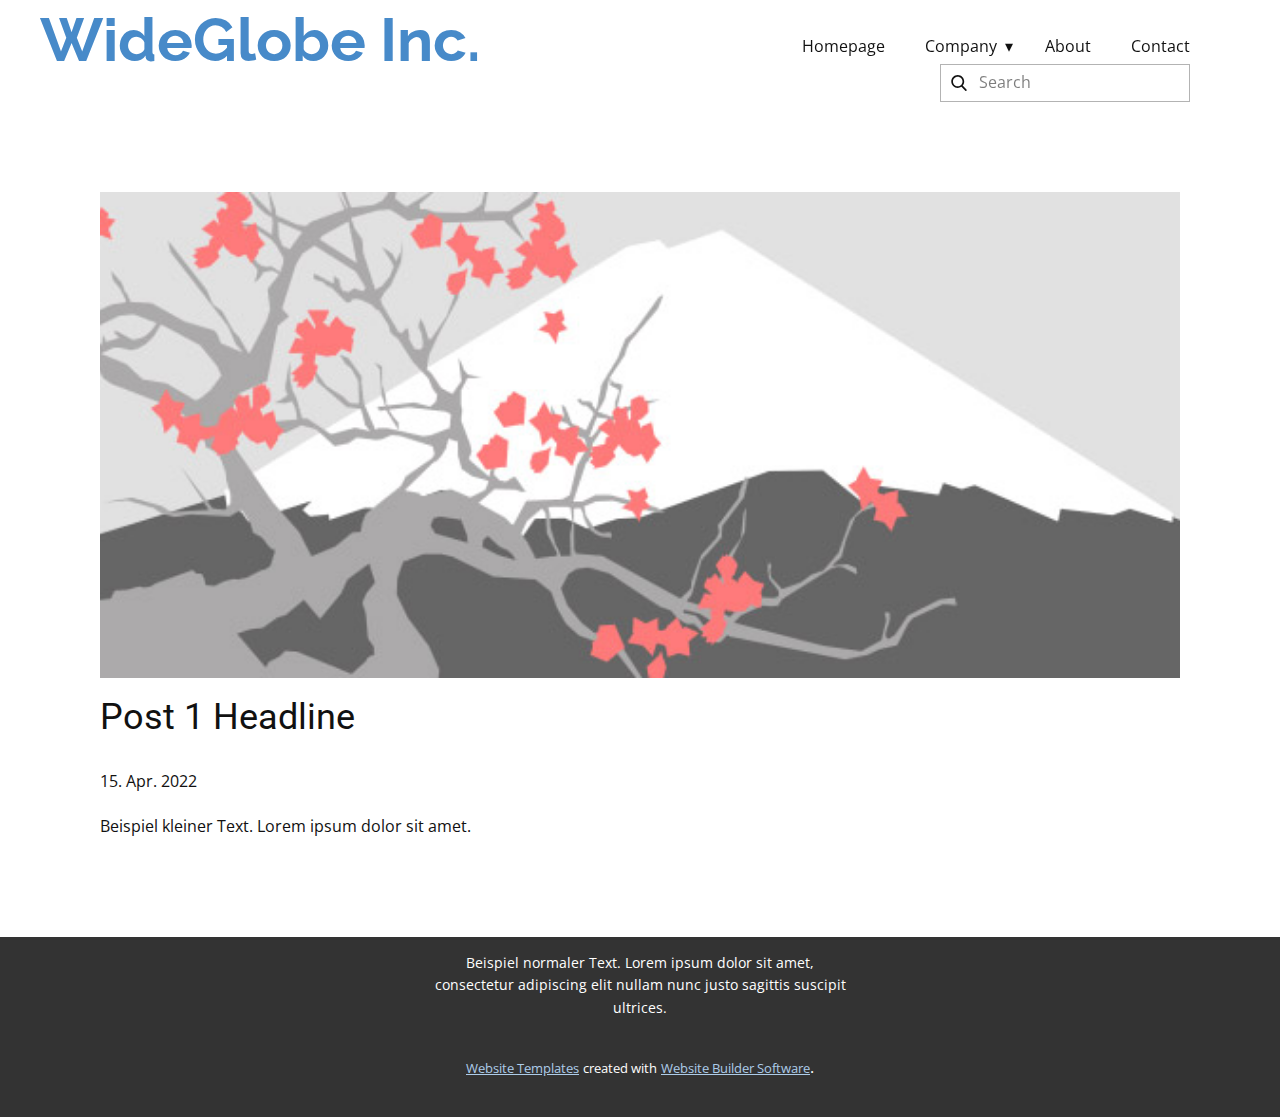
<file: blog/post.html>
<!doctype html>
<html style="font-size: 16px;" lang="en"><head>
    <meta name="viewport" content="width=device-width, initial-scale=1.0">
    <meta charset="utf-8">
    <meta name="keywords" content="Post 1 Headline">
    <meta name="description" content="">
    <meta name="page_type" content="np-template-header-footer-from-plugin">
    <title>Post 1 Headline</title>
    <link rel="stylesheet" href="../nicepage.css" media="screen">
<link rel="stylesheet" href="../Post-Template.css" media="screen">
    <script class="u-script" type="text/javascript" src="../jquery.js" defer=""></script>
    <script class="u-script" type="text/javascript" src="../nicepage.js" defer=""></script>
    <meta name="generator" content="Nicepage 4.8.2, nicepage.com">
    <link id="u-theme-google-font" rel="stylesheet" href="https://fonts.googleapis.com/css?family=Roboto:100,100i,300,300i,400,400i,500,500i,700,700i,900,900i|Open+Sans:300,300i,400,400i,500,500i,600,600i,700,700i,800,800i">
    <link id="u-page-google-font" rel="stylesheet" href="https://fonts.googleapis.com/css?family=Raleway:100,100i,200,200i,300,300i,400,400i,500,500i,600,600i,700,700i,800,800i,900,900i">
    
    
    <script type="application/ld+json">{
		"@context": "http://schema.org",
		"@type": "Organization",
		"name": ""
}</script>
    <meta name="theme-color" content="#478ac9">
  </head>
  <body class="u-body u-xl-mode"><header class="u-clearfix u-header u-sticky u-sticky-3ad1" id="sec-2f72" data-animation-name="" data-animation-duration="0" data-animation-delay="0" data-animation-direction=""><div class="u-clearfix u-sheet u-sheet-1">
        <h1 class="u-custom-font u-font-raleway u-text u-text-palette-4-base u-title u-text-1">
          <a class="u-active-none u-border-none u-btn u-button-link u-button-style u-hover-none u-none u-text-palette-1-base u-btn-1" href="https://www.wideglobe-inc.com">WideGlobe Inc.</a>
        </h1>
        <nav class="u-dropdown-icon u-menu u-menu-dropdown u-offcanvas u-offcanvas-shift u-menu-1">
          <div class="menu-collapse" style="font-size: 1rem; letter-spacing: 0px;">
            <a class="u-border-5 u-border-grey-75 u-border-no-left u-border-no-right u-border-no-top u-button-style u-custom-left-right-menu-spacing u-custom-padding-bottom u-custom-top-bottom-menu-spacing u-nav-link u-text-active-palette-1-base u-text-hover-palette-2-base" href="#" style="">
              <svg class="u-svg-link" viewBox="0 0 24 24"><use xmlns:xlink="http://www.w3.org/1999/xlink" xlink:href="#menu-hamburger"></use></svg>
              <svg class="u-svg-content" version="1.1" id="menu-hamburger" viewBox="0 0 16 16" x="0px" y="0px" xmlns:xlink="http://www.w3.org/1999/xlink" xmlns="http://www.w3.org/2000/svg"><g><rect y="1" width="16" height="2"></rect><rect y="7" width="16" height="2"></rect><rect y="13" width="16" height="2"></rect>
</g></svg>
            </a>
          </div>
          <div class="u-custom-menu u-nav-container">
            <ul class="u-nav u-unstyled u-nav-1"><li class="u-nav-item"><a class="u-button-style u-nav-link u-text-active-palette-1-base u-text-hover-palette-2-base" href="../Homepage.html" style="padding: 10px 20px;">Homepage</a>
</li><li class="u-nav-item"><a class="u-button-style u-nav-link u-text-active-palette-1-base u-text-hover-palette-2-base" href="../Company.html" style="padding: 10px 20px;">Company</a><div class="u-nav-popup"><ul class="u-h-spacing-20 u-nav u-unstyled u-v-spacing-10"><li class="u-nav-item"><a class="u-button-style u-hover-palette-3-dark-2 u-nav-link u-palette-1-dark-1" href="../WideGlobe-Logistics.html">WideGlobe Logistics</a>
</li><li class="u-nav-item"><a class="u-button-style u-hover-palette-3-dark-2 u-nav-link u-palette-1-dark-1">WideGlobe Investments</a>
</li><li class="u-nav-item"><a class="u-button-style u-hover-palette-3-dark-2 u-nav-link u-palette-1-dark-1">WideGlobe Consulting</a>
</li></ul>
</div>
</li><li class="u-nav-item"><a class="u-button-style u-nav-link u-text-active-palette-1-base u-text-hover-palette-2-base" href="../About.html" style="padding: 10px 20px;">About</a>
</li><li class="u-nav-item"><a class="u-button-style u-nav-link u-text-active-palette-1-base u-text-hover-palette-2-base" href="../Contact.html" style="padding: 10px 20px;">Contact</a>
</li></ul>
          </div>
          <div class="u-custom-menu u-nav-container-collapse">
            <div class="u-black u-container-style u-inner-container-layout u-opacity u-opacity-95 u-sidenav">
              <div class="u-inner-container-layout u-sidenav-overflow">
                <div class="u-menu-close"></div>
                <ul class="u-align-center u-nav u-popupmenu-items u-unstyled u-nav-3"><li class="u-nav-item"><a class="u-button-style u-nav-link" href="../Homepage.html">Homepage</a>
</li><li class="u-nav-item"><a class="u-button-style u-nav-link" href="../Company.html">Company</a><div class="u-nav-popup"><ul class="u-h-spacing-20 u-nav u-unstyled u-v-spacing-10"><li class="u-nav-item"><a class="u-button-style u-nav-link" href="../WideGlobe-Logistics.html">WideGlobe Logistics</a>
</li><li class="u-nav-item"><a class="u-button-style u-nav-link">WideGlobe Investments</a>
</li><li class="u-nav-item"><a class="u-button-style u-nav-link">WideGlobe Consulting</a>
</li></ul>
</div>
</li><li class="u-nav-item"><a class="u-button-style u-nav-link" href="../About.html">About</a>
</li><li class="u-nav-item"><a class="u-button-style u-nav-link" href="../Contact.html">Contact</a>
</li></ul>
              </div>
            </div>
            <div class="u-black u-menu-overlay u-opacity u-opacity-70"></div>
          </div>
        </nav>
        <form action="#" method="get" class="u-border-1 u-border-grey-30 u-search u-search-left u-white u-search-1">
          <button class="u-search-button" type="submit">
            <span class="u-search-icon u-spacing-10">
              <svg class="u-svg-link" preserveAspectRatio="xMidYMin slice" viewBox="0 0 56.966 56.966"><use xmlns:xlink="http://www.w3.org/1999/xlink" xlink:href="#svg-7a8b"></use></svg>
              <svg xmlns="http://www.w3.org/2000/svg" xmlns:xlink="http://www.w3.org/1999/xlink" version="1.1" id="svg-7a8b" x="0px" y="0px" viewBox="0 0 56.966 56.966" style="enable-background:new 0 0 56.966 56.966;" xml:space="preserve" class="u-svg-content"><path d="M55.146,51.887L41.588,37.786c3.486-4.144,5.396-9.358,5.396-14.786c0-12.682-10.318-23-23-23s-23,10.318-23,23  s10.318,23,23,23c4.761,0,9.298-1.436,13.177-4.162l13.661,14.208c0.571,0.593,1.339,0.92,2.162,0.92  c0.779,0,1.518-0.297,2.079-0.837C56.255,54.982,56.293,53.08,55.146,51.887z M23.984,6c9.374,0,17,7.626,17,17s-7.626,17-17,17  s-17-7.626-17-17S14.61,6,23.984,6z"></path></svg>
            </span>
          </button>
          <input class="u-search-input" type="search" name="search" value="" placeholder="Search">
        </form>
      </div></header>
    <section class="u-align-center u-clearfix u-section-1" id="sec-1ac4">
      <div class="u-clearfix u-sheet u-valign-middle-md u-valign-middle-sm u-valign-middle-xs u-sheet-1"><!--post_details--><!--post_details_options_json--><!--{"source":""}--><!--/post_details_options_json--><!--blog_post-->
        <div class="u-container-style u-expanded-width u-post-details u-post-details-1">
          <div class="u-container-layout u-valign-middle u-container-layout-1"><!--blog_post_image-->
            <img alt="" class="u-blog-control u-expanded-width u-image u-image-default u-image-1" src="[data-uri]"><!--/blog_post_image--><!--blog_post_header-->
            <h2 class="u-blog-control u-text u-text-1">Post 1 Headline</h2><!--/blog_post_header--><!--blog_post_metadata-->
            <div class="u-blog-control u-metadata u-metadata-1"><!--blog_post_metadata_date-->
              <span class="u-meta-date u-meta-icon">15. Apr. 2022</span><!--/blog_post_metadata_date--><!--blog_post_metadata_category-->
              <!--/blog_post_metadata_category--><!--blog_post_metadata_comments-->
              <!--/blog_post_metadata_comments-->
            </div><!--/blog_post_metadata--><!--blog_post_content-->
            <div class="u-align-justify u-blog-control u-post-content u-text u-text-2 fr-view">
  Beispiel kleiner Text. Lorem ipsum dolor sit amet.
  </div><!--/blog_post_content-->
          </div>
        </div><!--/blog_post--><!--/post_details-->
      </div>
    </section>
    
    
    <footer class="u-align-center u-clearfix u-footer u-grey-80 u-footer" id="sec-3a3b"><div class="u-clearfix u-sheet u-sheet-1">
        <p class="u-small-text u-text u-text-variant u-text-1">Beispiel normaler Text. Lorem ipsum dolor sit amet, consectetur adipiscing elit nullam nunc justo sagittis suscipit ultrices.</p>
      </div></footer>
    <section class="u-backlink u-clearfix u-grey-80">
      <a class="u-link" href="https://nicepage.com/website-templates" target="_blank">
        <span>Website Templates</span>
      </a>
      <p class="u-text">
        <span>created with</span>
      </p>
      <a class="u-link" href="" target="_blank">
        <span>Website Builder Software</span>
      </a>. 
    </section>
  
</body></html>
</file>
